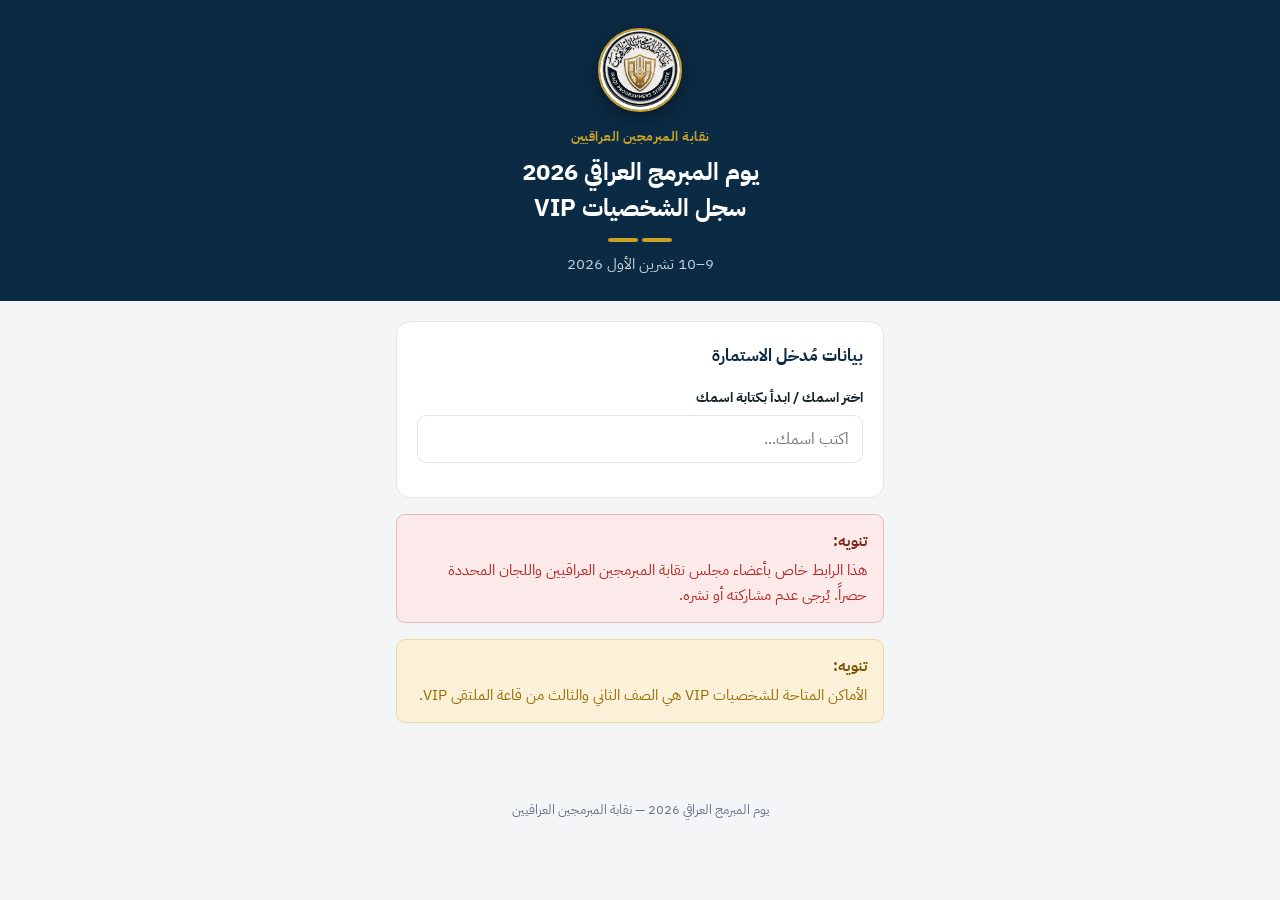
<file: index.html>
<!DOCTYPE html>
<html lang="ar" dir="rtl">
<head>
<meta charset="UTF-8">
<meta name="viewport" content="width=device-width, initial-scale=1.0">
<meta name="robots" content="noindex, nofollow">
<title>يوم المبرمج العراقي 2026 – تسجيل الشخصيات VIP</title>
<link rel="preconnect" href="https://fonts.googleapis.com">
<link rel="preconnect" href="https://fonts.gstatic.com" crossorigin>
<link href="https://fonts.googleapis.com/css2?family=IBM+Plex+Sans+Arabic:wght@400;500;600;700&family=IBM+Plex+Mono:wght@400;600;700&display=swap" rel="stylesheet">
<link rel="stylesheet" href="assets/shared.css">
</head>
<body>

<header class="site">
  <img class="logo" src="assets/union-logo.webp" alt="شعار نقابة المبرمجين العراقيين">
  <div class="eyebrow">نقابة المبرمجين العراقيين</div>
  <h1>يوم المبرمج العراقي 2026<br>سجل الشخصيات VIP</h1>
  <div class="rule"><span></span><span></span></div>
  <p>9–10 تشرين الأول 2026</p>
</header>

<main>

  <!-- Shown instead of the whole registration flow when the syndicate closes new requests -->
  <section id="registrationClosedNotice" class="card hidden">
    <h2>التسجيل متوقف مؤقتاً</h2>
    <p class="muted">تم إيقاف استلام طلبات تسجيل الشخصيات VIP الجديدة حالياً. الشخصيات المسجلة مسبقاً غير متأثرة. للاستفسار تواصل مع النقابة.</p>
  </section>

  <!-- Step 1: entrant identification -->
  <section id="entrantSection" class="card">
    <h2>بيانات مُدخل الاستمارة</h2>

    <div id="entrantPicker">
      <div class="field">
        <label for="entrantInput">اختر اسمك / ابدأ بكتابة اسمك</label>
        <input type="text" id="entrantInput" autocomplete="off" placeholder="اكتب اسمك...">
        <div id="suggestions" class="suggestions hidden"></div>
      </div>
    </div>

    <div id="entrantChip" class="entrant-chip hidden">
      <div class="who">
        <div class="name" id="entrantName"></div>
        <div class="pos" id="entrantPosition"></div>
      </div>
      <button type="button" id="changeEntrantBtn">تغيير</button>
    </div>
  </section>

  <!-- Shows the entrant their own previously-registered VIPs, right after they identify themselves -->
  <section id="myVipsSection" class="card hidden">
    <div style="display:flex;justify-content:space-between;align-items:center;gap:10px;flex-wrap:wrap">
      <div id="myVipsSummary" style="font-weight:700"></div>
      <button type="button" id="myVipsToggleBtn" class="btn btn-outline btn-sm">عرض القائمة</button>
    </div>
    <div id="myVipsList" class="hidden" style="margin-top:12px"></div>
  </section>

  <!-- Shown after a specific entrant selects themselves, if that entrant isn't currently allowed to add more -->
  <section id="entrantBlockedNotice" class="card hidden">
    <h2>شكراً لمساهمتك 🙏</h2>
    <p class="muted">تم استكمال العدد المطلوب من الشخصيات VIP من طرفك حالياً. إذا احتجت إضافة شخصية إضافية، تواصل مع النقابة.</p>
    <button type="button" id="blockedChangeEntrantBtn" class="btn btn-outline" style="margin-top:10px">تسجيل باسم عضو آخر</button>
  </section>

  <!-- Shown instead of the normal flow when an entrant exceeds the 10-invitation cap and must pick exactly 10 -->
  <section id="selectionLimitSection" class="card hidden">
    <h2>اختر 10 شخصيات فقط لإصدار الدعوة لهم</h2>
    <p class="muted" style="margin-bottom:12px">عدد الشخصيات اللي أضفتها تجاوز الحد المسموح (10). اختر بالضبط 10 شخصيات تصدر لهم الدعوة — الباقي يبقى محفوظ بالنظام كقائمة احتياط.</p>
    <div id="selectionLimitCount" class="muted" style="margin-bottom:10px;font-weight:700"></div>
    <div id="selectionLimitList" class="stack"></div>
    <div id="selectionLimitError" class="muted hidden" style="color:var(--fail);margin-top:10px"></div>
    <button type="button" id="saveSelectionBtn" class="btn btn-primary" style="margin-top:14px" disabled>حفظ الاختيار</button>
  </section>

  <div id="postEntrantNotices">
    <div class="notice notice-restrict">
      <b>تنويه:</b>
      هذا الرابط خاص بأعضاء مجلس نقابة المبرمجين العراقيين واللجان المحددة حصراً. يُرجى عدم مشاركته أو نشره.
    </div>

    <div class="notice">
      <b>تنويه:</b>
      الأماكن المتاحة للشخصيات VIP هي الصف الثاني والثالث من قاعة الملتقى VIP.
    </div>
  </div>

  <!-- Standalone check: was this person already invited by a colleague? -->
  <section id="checkSection" class="card hidden">
    <h2>التأكد من دعوة شخصية VIP مسبقاً</h2>
    <p class="muted" style="margin-bottom:12px">تأكد هل شخصية معينة تمت دعوتها مسبقاً من قبل زميلك بالنقابة، قبل ما تضيفها.</p>
    <div class="field">
      <label for="checkNameInput">اسم الشخصية</label>
      <input type="text" id="checkNameInput" placeholder="اكتب اسم الشخصية للتأكد...">
    </div>
    <div id="checkResults"></div>
  </section>

  <!-- Step 2: VIP data -->
  <section id="vipSection" class="card hidden">
    <h2>بيانات الشخصية VIP</h2>
    <div id="waitlistNotice" class="notice hidden">
      <b>تنويه:</b>
      نظراً لمحدودية الأماكن المخصصة للشخصيات VIP، قد يتم نقل بعض الضيوف إلى قائمة الاحتياط في حال اكتمال المقاعد المتاحة.
    </div>
    <div class="stack">
      <div class="field">
        <label for="vipName">اسم الشخصية VIP</label>
        <input type="text" id="vipName" placeholder="الاسم الكامل">
        <div id="dupWarning" class="notice hidden" style="margin-top:8px"></div>
      </div>
      <div class="field">
        <label for="vipWorkplace">مكان العمل / المؤسسة</label>
        <input type="text" id="vipWorkplace" placeholder="مكان العمل أو المؤسسة">
      </div>
      <div class="field">
        <label for="vipPosition">المنصب <span class="opt">(اختياري)</span></label>
        <input type="text" id="vipPosition" placeholder="المنصب">
      </div>
      <div class="field">
        <label for="vipContact">طريقة التواصل <span class="opt">(اختياري)</span></label>
        <input type="text" id="vipContact" placeholder="رقم هاتف / واتساب / بريد إلكتروني">
      </div>
      <div class="field checkbox-field">
        <label class="checkbox-label">
          <input type="checkbox" id="vipNeedsLetter">
          هل يحتاج الضيف كتاب رسمي بتوقيع السيد النقيب؟
        </label>
      </div>
      <div id="vipError" class="muted hidden" style="color:var(--fail)"></div>
      <button type="button" id="addVipBtn" class="btn btn-primary">إضافة الشخصية</button>
    </div>
  </section>

  <!-- Success after one VIP -->
  <section id="successSection" class="card hidden">
    <div class="success-box">
      <div class="check">✓</div>
      <div style="font-weight:800">تمت إضافة الشخصية VIP بنجاح</div>
      <div class="code num" id="successCode"></div>
      <div class="qr-wrap"><img id="successQr" alt="QR Code"></div>
      <div class="row-2" style="margin-bottom:14px">
        <button type="button" id="qrShareBtn" class="btn btn-outline btn-sm hidden">📤 مشاركة</button>
        <button type="button" id="qrDownloadBtn" class="btn btn-outline btn-sm">📥 حفظ الصورة</button>
      </div>
      <div class="stack" style="margin-top:6px">
        <button type="button" id="addAnotherBtn" class="btn btn-outline">+ إضافة شخصية أخرى</button>
        <button type="button" id="finishBtn" class="btn btn-primary">إنهاء</button>
      </div>
    </div>
  </section>

  <!-- Summary before final confirm -->
  <section id="summarySection" class="card hidden">
    <h2>تم تسجيل الشخصيات التالية</h2>
    <div id="priorityNote" class="notice hidden">
      <b>تنويه:</b>
      بسبب محدودية المقاعد المخصصة للشخصيات VIP، حدد أولوية الحضور لكل شخصية — تُعتمد هذه الأولوية إذا زاد عدد المسجَّلين عن المقاعد المتاحة.
    </div>
    <div id="summaryRows" class="stack"></div>
    <div style="margin-top:14px" class="muted">
      أضيفت بواسطة: <b id="summaryEnteredBy"></b><br>
      المنصب: <b id="summaryEnteredByPosition"></b>
    </div>
    <button type="button" id="confirmFinishBtn" class="btn btn-primary" style="margin-top:16px">تأكيد وإنهاء</button>
  </section>

  <!-- Thank you -->
  <section id="thankYouSection" class="card hidden">
    <div class="success-box">
      <div class="check">✓</div>
      <div style="font-weight:800">تم إنهاء الجلسة بنجاح، شكراً لك.</div>
      <button type="button" id="restartBtn" class="btn btn-outline" style="margin-top:16px">تسجيل شخصية جديدة</button>
    </div>
  </section>

</main>

<footer class="site">يوم المبرمج العراقي 2026 — نقابة المبرمجين العراقيين</footer>

<script src="assets/config.js?v=3"></script>
<script src="assets/listbox.js"></script>
<script src="assets/members.js"></script>
<script>
(function () {
  var selectedEntrant = null;
  var sessionVips = [];

  var entrantInput = document.getElementById('entrantInput');
  var suggestions = document.getElementById('suggestions');
  var entrantPicker = document.getElementById('entrantPicker');
  var entrantChip = document.getElementById('entrantChip');
  var entrantName = document.getElementById('entrantName');
  var entrantPosition = document.getElementById('entrantPosition');
  var changeEntrantBtn = document.getElementById('changeEntrantBtn');
  var vipSection = document.getElementById('vipSection');
  var successSection = document.getElementById('successSection');
  var summarySection = document.getElementById('summarySection');
  var thankYouSection = document.getElementById('thankYouSection');
  var vipError = document.getElementById('vipError');
  var addVipBtn = document.getElementById('addVipBtn');

  var allowedEntrants = null; // null = الكل مسموح (لا قيود)
  var lastMyVipsResult = null; // آخر نتيجة فحص myVips بعد إضافة ناجحة، لمنع تجاوز حد الـ10 عبر "إضافة شخصية أخرى" بنفس الجلسة

  /** يخفي استمارة التسجيل بالكامل ويظهر تنويه "التسجيل متوقف" بدلاً منها */
  function showRegistrationClosed() {
    Array.prototype.forEach.call(document.querySelectorAll('main > *'), function (el) {
      if (el.id !== 'registrationClosedNotice') el.classList.add('hidden');
    });
    document.getElementById('registrationClosedNotice').classList.remove('hidden');
  }

  /** يخفي استمارة إضافة الشخصيات ويظهر تنويه "شكراً لمساهمتك" للعضو المحدد غير المسموح له حالياً */
  function showEntrantBlocked() {
    document.getElementById('postEntrantNotices').classList.add('hidden');
    document.getElementById('checkSection').classList.add('hidden');
    vipSection.classList.add('hidden');
    document.getElementById('entrantBlockedNotice').classList.remove('hidden');
  }

  function apiPost(payload) {
    return fetch(APPS_SCRIPT_URL, {
      method: 'POST',
      headers: { 'Content-Type': 'text/plain;charset=utf-8' },
      body: JSON.stringify(payload)
    }).then(function (r) { return r.json(); });
  }

  /** يعرض للعضو قائمة الشخصيات اللي سجلها هو بنفسه سابقاً (كل الجلسات)، مباشرة بعد ما يحدد اسمه.
   * يختفي القسم كلياً إذا ماكو شخصيات مسجلة أصلاً (عضو جديد). */
  function renderMyVipsSection(res) {
    var section = document.getElementById('myVipsSection');
    if (!res || !res.ok || !res.vips || res.vips.length === 0) {
      section.classList.add('hidden');
      return;
    }
    var waitlisted = res.vips.length - res.selected_count;
    document.getElementById('myVipsSummary').textContent =
      'الشخصيات اللي سجلتها: ' + res.vips.length +
      (waitlisted > 0 ? ' (' + res.selected_count + ' مُختارة للدعوة، ' + waitlisted + ' بقائمة الاحتياط)' : '');
    document.getElementById('myVipsList').innerHTML = res.vips.map(function (v) {
      var badge = v.selected
        ? '<span class="badge confirmed">✓ مُختار</span>'
        : '<span class="badge absent">قائمة احتياط</span>';
      return '<div style="display:flex;justify-content:space-between;align-items:center;gap:10px;padding:8px 0;border-bottom:1px solid #E3E6EA">' +
        '<div><b>' + v.full_name + '</b><br><span class="muted" style="font-size:.85rem">' + (v.workplace || '') + '</span></div>' +
        badge +
        '</div>';
    }).join('');
    document.getElementById('myVipsList').classList.add('hidden');
    document.getElementById('myVipsToggleBtn').textContent = 'عرض القائمة';
    section.classList.remove('hidden');
  }

  document.getElementById('myVipsToggleBtn').addEventListener('click', function () {
    var list = document.getElementById('myVipsList');
    var btn = document.getElementById('myVipsToggleBtn');
    var showing = !list.classList.contains('hidden');
    list.classList.toggle('hidden');
    btn.textContent = showing ? 'عرض القائمة' : 'إخفاء القائمة';
  });

  /** يظهر استمارة إضافة الشخصيات العادية بعد التأكد من عدم الحظر وعدم تجاوز الحد */
  function showAddForm() {
    document.getElementById('postEntrantNotices').classList.add('hidden');
    document.getElementById('checkSection').classList.remove('hidden');
    vipSection.classList.remove('hidden');
  }

  /** يعرض شاشة اختيار 10 شخصيات بالضبط لعضو تجاوز الحد، ويخفي باقي استمارة التسجيل لحد ما يحل الموضوع.
   * isBlocked: العضو ممنوع من إضافة شخصيات جديدة - تصفية المُسجل فعلاً إلى 10 إنهاء مسموح حتى لو كان ممنوعاً،
   * لكن بعد الحفظ يرجع لشاشة "ممنوع" بدل استمارة الإضافة. */
  function showSelectionLimit(vips, required, isBlocked) {
    document.getElementById('postEntrantNotices').classList.add('hidden');
    document.getElementById('checkSection').classList.add('hidden');
    document.getElementById('entrantBlockedNotice').classList.add('hidden');
    vipSection.classList.add('hidden');

    var listEl = document.getElementById('selectionLimitList');
    var countEl = document.getElementById('selectionLimitCount');
    var errEl = document.getElementById('selectionLimitError');
    var saveBtn = document.getElementById('saveSelectionBtn');
    errEl.classList.add('hidden');

    function updateCount() {
      var checked = listEl.querySelectorAll('input:checked').length;
      countEl.textContent = 'محدد: ' + checked + ' من ' + required + ' مطلوبة';
      saveBtn.disabled = (checked !== required);
    }

    listEl.innerHTML = vips.map(function (v) {
      return '<label class="checkbox-label" style="display:flex;align-items:flex-start;gap:8px;margin-bottom:8px">' +
        '<input type="checkbox" class="selection-cb" data-code="' + v.vip_code + '"' + (v.selected ? ' checked' : '') + '>' +
        '<span><b>' + v.full_name + '</b><br><span class="muted" style="font-size:.85rem">' + (v.workplace || '') + '</span></span>' +
        '</label>';
    }).join('');

    listEl.querySelectorAll('.selection-cb').forEach(function (cb) {
      cb.addEventListener('change', function () {
        var checked = listEl.querySelectorAll('input:checked');
        if (checked.length > required) { cb.checked = false; }
        updateCount();
      });
    });
    updateCount();

    saveBtn.onclick = function () {
      var codes = Array.prototype.map.call(listEl.querySelectorAll('input:checked'), function (cb) { return cb.getAttribute('data-code'); });
      saveBtn.disabled = true;
      apiPost({ action: 'setSelectedForInvitation', entered_by_name: selectedEntrant.name, selected_codes: codes })
        .then(function (res) {
          if (res.ok) {
            lastMyVipsResult = null; // استُهلكت الحالة القديمة؛ تحل عند أول إضافة لاحقة
            document.getElementById('selectionLimitSection').classList.add('hidden');
            if (isBlocked) { showEntrantBlocked(); } else { showAddForm(); }
            apiPost({ action: 'myVips', entered_by_name: selectedEntrant.name })
              .then(renderMyVipsSection).catch(function () {});
          } else {
            saveBtn.disabled = false;
            errEl.textContent = 'تعذر الحفظ، حاول مرة أخرى.';
            errEl.classList.remove('hidden');
          }
        }).catch(function () {
          saveBtn.disabled = false;
          errEl.textContent = 'تعذر الاتصال بالخادم، حاول مرة أخرى.';
          errEl.classList.remove('hidden');
        });
    };

    document.getElementById('selectionLimitSection').classList.remove('hidden');
  }

  if (APPS_SCRIPT_URL && APPS_SCRIPT_URL.indexOf('PASTE_') !== 0) {
    fetch(APPS_SCRIPT_URL + (APPS_SCRIPT_URL.indexOf('?') === -1 ? '?' : '&') + 'action=registrationStatus')
      .then(function (r) { return r.json(); })
      .then(function (res) {
        if (!res || !res.ok) return;
        if (res.open === false) { showRegistrationClosed(); return; }
        allowedEntrants = res.allowed_entrants || null;
      })
      .catch(function () { /* فشل الفحص لا يمنع التسجيل - الخادم نفسه يرفض الإضافة إذا كان مغلقاً أو ممنوعاً فعلاً */ });
  }

  function renderSuggestions(matches) {
    if (matches.length === 0) {
      suggestions.innerHTML = '<div class="empty">لا توجد نتائج مطابقة</div>';
    } else {
      suggestions.innerHTML = matches.map(function (m) {
        return '<div class="item" data-name="' + m.name.replace(/"/g, '&quot;') + '">' +
          m.name + '<span class="pos">' + m.position + '</span></div>';
      }).join('');
    }
    suggestions.classList.remove('hidden');
  }

  entrantInput.addEventListener('input', function () {
    var q = entrantInput.value;
    if (q.trim().length < 2) { suggestions.classList.add('hidden'); return; }
    renderSuggestions(findMemberMatches(q, 8));
  });

  suggestions.addEventListener('click', function (e) {
    var item = e.target.closest('.item[data-name]');
    if (!item) return;
    var name = item.getAttribute('data-name');
    var member = MEMBERS.filter(function (m) { return m.name === name; })[0];
    if (!member) return;
    selectEntrant(member);
  });

  function selectEntrant(member) {
    selectedEntrant = member;
    entrantName.textContent = member.name;
    entrantPosition.textContent = member.position;
    entrantPicker.classList.add('hidden');
    entrantChip.classList.remove('hidden');
    suggestions.classList.add('hidden');
    document.getElementById('entrantBlockedNotice').classList.add('hidden');
    document.getElementById('selectionLimitSection').classList.add('hidden');
    document.getElementById('myVipsSection').classList.add('hidden');

    var isBlocked = !!(allowedEntrants && allowedEntrants.indexOf(member.name) === -1);

    // نعرض النتيجة الفورية المعروفة محلياً (نموذج الإضافة أو تنويه الحظر) بدون انتظار الشبكة،
    // لكن فحص تجاوز الحد القادم من الخادم يستبدلها بشاشة "اختر 10" إذا احتاج - التصفية إلى 10
    // إنهاء لشخصيات مُسجلة فعلاً، وليست "إضافة جديدة"، فمسموحة حتى لو كان العضو ممنوعاً من الإضافة.
    if (isBlocked) { showEntrantBlocked(); } else { showAddForm(); }

    if (APPS_SCRIPT_URL && APPS_SCRIPT_URL.indexOf('PASTE_') !== 0) {
      apiPost({ action: 'myVips', entered_by_name: member.name }).then(function (res) {
        if (selectedEntrant !== member) return;
        if (res && res.ok && res.selected_count > res.max_selected) {
          showSelectionLimit(res.vips, Math.min(res.max_selected, res.vips.length), isBlocked);
          return;
        }
        // عرض قائمة الشخصيات اللي سجلها هذا العضو مسبقاً - بس إذا ما كان فوق الحد (الشاشة أعلاه تعرضها تفاعلياً)
        renderMyVipsSection(res);
      }).catch(function () { /* فشل الفحص لا يمنع التسجيل - مجرد أداة مساعدة */ });
    }
  }

  function resetToEntrantPicker() {
    selectedEntrant = null;
    entrantInput.value = '';
    entrantPicker.classList.remove('hidden');
    entrantChip.classList.add('hidden');
    document.getElementById('postEntrantNotices').classList.remove('hidden');
    document.getElementById('checkSection').classList.add('hidden');
    document.getElementById('checkNameInput').value = '';
    document.getElementById('checkResults').innerHTML = '';
    document.getElementById('entrantBlockedNotice').classList.add('hidden');
    document.getElementById('selectionLimitSection').classList.add('hidden');
    document.getElementById('myVipsSection').classList.add('hidden');
    vipSection.classList.add('hidden');
    successSection.classList.add('hidden');
  }

  changeEntrantBtn.addEventListener('click', resetToEntrantPicker);
  document.getElementById('blockedChangeEntrantBtn').addEventListener('click', resetToEntrantPicker);

  function verifyUrlFor(code) {
    var base = location.href.replace(/index\.html.*$/, '').replace(/\?.*$/, '');
    return base + 'verify.html?id=' + encodeURIComponent(code);
  }

  function qrUrlFor(targetUrl) {
    return 'https://api.qrserver.com/v1/create-qr-code/?size=260x260&data=' + encodeURIComponent(targetUrl);
  }

  function loadImageEl(src, crossOrigin) {
    return new Promise(function (resolve, reject) {
      var img = new Image();
      if (crossOrigin) img.crossOrigin = crossOrigin;
      img.onload = function () { resolve(img); };
      img.onerror = reject;
      img.src = src;
    });
  }

  function roundRectPath(ctx, x, y, w, h, r) {
    ctx.beginPath();
    ctx.moveTo(x + r, y);
    ctx.arcTo(x + w, y, x + w, y + h, r);
    ctx.arcTo(x + w, y + h, x, y + h, r);
    ctx.arcTo(x, y + h, x, y, r);
    ctx.arcTo(x, y, x + w, y, r);
    ctx.closePath();
  }

  function wrapCenteredText(ctx, text, cx, y, maxWidth, lineHeight) {
    var words = String(text).split(' ');
    var line = '', lines = [];
    words.forEach(function (w) {
      var test = line ? line + ' ' + w : w;
      if (ctx.measureText(test).width > maxWidth && line) { lines.push(line); line = w; }
      else { line = test; }
    });
    if (line) lines.push(line);
    lines.forEach(function (l, i) { ctx.fillText(l, cx, y + i * lineHeight); });
    return y + (lines.length - 1) * lineHeight;
  }

  /** يركّب بطاقة VIP رسمية (شعار + عنوان الفعالية + اسم الشخصية + QR + الرمز) على Canvas */
  function buildVipBadge(data) {
    return document.fonts.ready.then(function () {
      return Promise.all([loadImageEl('assets/union-logo.webp'), loadImageEl(data.qrUrl, 'anonymous')]);
    }).then(function (imgs) {
      var logoImg = imgs[0], qrImg = imgs[1];
      var W = 480, H = 720;
      var canvas = document.createElement('canvas');
      canvas.width = W; canvas.height = H;
      var ctx = canvas.getContext('2d');

      ctx.fillStyle = '#F4F5F7';
      ctx.fillRect(0, 0, W, H);
      roundRectPath(ctx, 8, 8, W - 16, H - 16, 20);
      ctx.fillStyle = '#FFFFFF';
      ctx.fill();
      ctx.save();
      roundRectPath(ctx, 8, 8, W - 16, H - 16, 20);
      ctx.clip();

      var headerH = 170;
      ctx.fillStyle = '#0B2A43';
      ctx.fillRect(8, 8, W - 16, headerH);

      var cx = W / 2, cy = 8 + 66, r = 42;
      ctx.save();
      ctx.beginPath();
      ctx.arc(cx, cy, r, 0, Math.PI * 2);
      ctx.closePath();
      ctx.fillStyle = '#fff';
      ctx.fill();
      ctx.clip();
      ctx.drawImage(logoImg, cx - r, cy - r, r * 2, r * 2);
      ctx.restore();
      ctx.beginPath();
      ctx.arc(cx, cy, r, 0, Math.PI * 2);
      ctx.lineWidth = 3;
      ctx.strokeStyle = '#C9A227';
      ctx.stroke();

      ctx.direction = 'rtl';
      ctx.textAlign = 'center';
      ctx.fillStyle = '#C9A227';
      ctx.font = "700 14px 'IBM Plex Sans Arabic', sans-serif";
      ctx.fillText('نقابة المبرمجين العراقيين', cx, cy + r + 24);

      ctx.fillStyle = '#0B2A43';
      ctx.font = "800 22px 'IBM Plex Sans Arabic', sans-serif";
      ctx.fillText('يوم المبرمج العراقي 2026', cx, headerH + 8 + 38);
      ctx.fillStyle = '#64748B';
      ctx.font = "600 13px 'IBM Plex Sans Arabic', sans-serif";
      ctx.fillText('9–10 تشرين الأول 2026', cx, headerH + 8 + 60);

      var pillW = 140, pillH = 30, pillY = headerH + 8 + 78;
      roundRectPath(ctx, cx - pillW / 2, pillY, pillW, pillH, 15);
      ctx.fillStyle = '#F7EFD6';
      ctx.fill();
      ctx.fillStyle = '#0B2A43';
      ctx.font = "800 14px 'IBM Plex Sans Arabic', sans-serif";
      ctx.fillText('بطاقة شخصية VIP', cx, pillY + 20);

      ctx.fillStyle = '#16232E';
      ctx.font = "800 23px 'IBM Plex Sans Arabic', sans-serif";
      var y = wrapCenteredText(ctx, data.name, cx, pillY + pillH + 38, W - 70, 29);

      ctx.fillStyle = '#64748B';
      ctx.font = "600 14px 'IBM Plex Sans Arabic', sans-serif";
      var meta = data.workplace + (data.position ? ' — ' + data.position : '');
      y = wrapCenteredText(ctx, meta, cx, y + 26, W - 70, 20);

      var qrSize = 210, qrY = y + 30;
      roundRectPath(ctx, cx - qrSize / 2 - 10, qrY - 10, qrSize + 20, qrSize + 20, 14);
      ctx.fillStyle = '#fff';
      ctx.fill();
      ctx.strokeStyle = '#E3E6EA';
      ctx.lineWidth = 1;
      ctx.stroke();
      ctx.drawImage(qrImg, cx - qrSize / 2, qrY, qrSize, qrSize);

      ctx.fillStyle = '#0B2A43';
      ctx.font = "800 18px 'IBM Plex Mono', monospace";
      ctx.direction = 'ltr';
      ctx.fillText(data.code, cx, qrY + qrSize + 34);
      ctx.direction = 'rtl';

      ctx.fillStyle = '#9AA7B2';
      ctx.font = "600 11px 'IBM Plex Sans Arabic', sans-serif";
      ctx.fillText('الأماكن المخصصة: الصف الثاني والثالث — قاعة الملتقى VIP', cx, H - 22);

      ctx.restore();
      return canvas;
    });
  }

  function setupQrActions(qrUrl, code, verifyUrl, getBestSrc) {
    var downloadBtn = document.getElementById('qrDownloadBtn');
    var shareBtn = document.getElementById('qrShareBtn');
    var fileName = code + '.png';

    downloadBtn.onclick = function () {
      var src = getBestSrc();
      fetch(src).then(function (r) { return r.blob(); }).then(function (blob) {
        var url = URL.createObjectURL(blob);
        var a = document.createElement('a');
        a.href = url;
        a.download = fileName;
        document.body.appendChild(a);
        a.click();
        document.body.removeChild(a);
        setTimeout(function () { URL.revokeObjectURL(url); }, 3000);
      }).catch(function () {
        window.open(qrUrl, '_blank');
      });
    };

    if (navigator.share) {
      shareBtn.classList.remove('hidden');
      shareBtn.onclick = function () {
        var src = getBestSrc();
        fetch(src).then(function (r) { return r.blob(); }).then(function (blob) {
          var file = new File([blob], fileName, { type: blob.type || 'image/png' });
          if (navigator.canShare && navigator.canShare({ files: [file] })) {
            return navigator.share({
              files: [file],
              title: 'بطاقة VIP - ' + code,
              text: 'بطاقة الشخصية VIP رقم ' + code
            });
          }
          return navigator.share({ title: 'بطاقة VIP - ' + code, text: code, url: verifyUrl });
        }).catch(function () { /* المستخدم ألغى المشاركة */ });
      };
    } else {
      shareBtn.classList.add('hidden');
    }
  }

  function resetVipForm() {
    document.getElementById('vipName').value = '';
    document.getElementById('vipWorkplace').value = '';
    document.getElementById('vipPosition').value = '';
    document.getElementById('vipContact').value = '';
    document.getElementById('vipNeedsLetter').checked = false;
    vipError.classList.add('hidden');
    document.getElementById('dupWarning').classList.add('hidden');
  }

  /** تحقق تقريبي (وليس حرفياً) من وجود شخصية بنفس الاسم أو اسم مقارب مسجلة مسبقاً */
  function checkVipMatches(name) {
    return fetch(APPS_SCRIPT_URL, {
      method: 'POST',
      headers: { 'Content-Type': 'text/plain;charset=utf-8' },
      body: JSON.stringify({ action: 'checkVip', name: name })
    }).then(function (r) { return r.json(); }).then(function (res) {
      // مهم: نفرّق بين "تم التحقق فعلياً ولا توجد نتيجة" وبين فشل التحقق نفسه
      // (خطأ من الخادم، نسخة قديمة غير محدّثة من Apps Script...) - لا يصح اعتبار
      // فشل التحقق على أنه تأكيد بعدم وجود تكرار.
      if (!res || res.ok !== true) {
        throw new Error('checkVip failed: ' + (res && res.error));
      }
      return res.matches || [];
    });
  }

  function matchesListHtml(matches) {
    return matches.map(function (m) {
      return '<div style="margin-top:6px">' + m.full_name + ' — ' + m.workplace +
        '<br><span class="muted">تمت دعوتها من قبل: ' + m.entered_by_name + '</span></div>';
    }).join('');
  }

  var dupCheckTimer = null;
  document.getElementById('vipName').addEventListener('input', function () {
    clearTimeout(dupCheckTimer);
    var name = this.value.trim();
    var warnBox = document.getElementById('dupWarning');
    if (name.length < 3 || !APPS_SCRIPT_URL || APPS_SCRIPT_URL.indexOf('PASTE_') === 0) {
      warnBox.classList.add('hidden');
      return;
    }
    dupCheckTimer = setTimeout(function () {
      checkVipMatches(name).then(function (matches) {
        if (matches.length === 0) {
          warnBox.classList.add('hidden');
          return;
        }
        warnBox.innerHTML = '<b>⚠️ تنويه:</b> توجد شخصية مسجلة مسبقاً بنفس الاسم أو باسم مقارب:' + matchesListHtml(matches);
        warnBox.classList.remove('hidden');
      }).catch(function (err) { console.error('checkVip (inline) failed:', err); /* فحص مساعد غير حرج؛ لا داعي لإظهار خطأ إذا فشل */ });
    }, 500);
  });

  /** أداة تحقق مستقلة: يكتب العضو أي اسم للتأكد إذا دعاه زميل مسبقاً، بدون الحاجة لتعبئة استمارة الإضافة */
  var standaloneCheckTimer = null;
  document.getElementById('checkNameInput').addEventListener('input', function () {
    clearTimeout(standaloneCheckTimer);
    var name = this.value.trim();
    var resultsBox = document.getElementById('checkResults');
    if (name.length < 3) {
      resultsBox.innerHTML = '';
      return;
    }
    if (!APPS_SCRIPT_URL || APPS_SCRIPT_URL.indexOf('PASTE_') === 0) {
      resultsBox.innerHTML = '<div class="notice notice-restrict">لم يتم ربط النظام بقاعدة البيانات بعد.</div>';
      return;
    }
    resultsBox.innerHTML = '<p class="muted">جارٍ البحث...</p>';
    standaloneCheckTimer = setTimeout(function () {
      checkVipMatches(name).then(function (matches) {
        if (name !== document.getElementById('checkNameInput').value.trim()) return; // تجاهل نتيجة بحث قديم
        if (matches.length === 0) {
          resultsBox.innerHTML = '<div class="notice" style="background:var(--pass-soft);border-color:#B9E0CB;color:var(--pass)">' +
            '<b>✓ لا توجد نتيجة مطابقة.</b> هذه الشخصية غير مسجلة حالياً، تكدر تضيفها.</div>';
          return;
        }
        resultsBox.innerHTML = '<div class="notice"><b>⚠️ توجد شخصية/شخصيات مسجلة مسبقاً بنفس الاسم أو باسم مقارب:</b>' +
          matchesListHtml(matches) + '</div>';
      }).catch(function (err) {
        console.error('checkVip (standalone) failed:', err);
        resultsBox.innerHTML = '<div class="notice notice-restrict">تعذر الاتصال بالخادم، حاول مرة أخرى.</div>';
      });
    }, 500);
  });

  function showOnly(sectionEl) {
    [vipSection, successSection, summarySection, thankYouSection].forEach(function (s) {
      s.classList.add('hidden');
    });
    if (sectionEl) sectionEl.classList.remove('hidden');
  }

  addVipBtn.addEventListener('click', function () {
    if (!selectedEntrant) return;
    var fullName = document.getElementById('vipName').value.trim();
    var workplace = document.getElementById('vipWorkplace').value.trim();
    var position = document.getElementById('vipPosition').value.trim();
    var contact = document.getElementById('vipContact').value.trim();
    var needsLetter = document.getElementById('vipNeedsLetter').checked;

    if (!fullName || !workplace) {
      vipError.textContent = 'الرجاء إدخال اسم الشخصية ومكان العمل (حقلان إجباريان).';
      vipError.classList.remove('hidden');
      return;
    }
    if (!APPS_SCRIPT_URL || APPS_SCRIPT_URL.indexOf('PASTE_') === 0) {
      vipError.textContent = 'لم يتم ربط النظام بقاعدة البيانات بعد (راجع إعداد Apps Script).';
      vipError.classList.remove('hidden');
      return;
    }

    vipError.classList.add('hidden');
    addVipBtn.disabled = true;
    addVipBtn.textContent = 'جارٍ الإضافة...';

    fetch(APPS_SCRIPT_URL, {
      method: 'POST',
      headers: { 'Content-Type': 'text/plain;charset=utf-8' },
      body: JSON.stringify({
        action: 'addVip',
        full_name: fullName,
        workplace: workplace,
        position: position,
        contact_method: contact,
        needs_letter: needsLetter,
        entered_by_name: selectedEntrant.name,
        entered_by_position: selectedEntrant.position
      })
    }).then(function (r) { return r.json(); }).then(function (res) {
      addVipBtn.disabled = false;
      addVipBtn.textContent = 'إضافة الشخصية';
      if (!res.ok) {
        if (res.error === 'registration_closed') { showRegistrationClosed(); return; }
        if (res.error === 'entrant_not_allowed') { showEntrantBlocked(); return; }
        vipError.textContent = 'تعذر حفظ البيانات، حاول مرة أخرى.';
        vipError.classList.remove('hidden');
        return;
      }
      sessionVips.push({
        full_name: fullName, workplace: workplace, position: position, vip_code: res.vip_code, priority: 'عادية'
      });
      var verifyUrl = verifyUrlFor(res.vip_code);
      var qrUrl = qrUrlFor(verifyUrl);
      var badgeDataUrl = null;
      document.getElementById('successCode').textContent = res.vip_code;
      document.getElementById('successQr').src = qrUrl; // معاينة فورية بالرمز الخام لحين تجهيز البطاقة
      buildVipBadge({
        name: fullName, workplace: workplace, position: position, code: res.vip_code, qrUrl: qrUrl
      }).then(function (canvas) {
        badgeDataUrl = canvas.toDataURL('image/png');
        document.getElementById('successQr').src = badgeDataUrl;
      }).catch(function (err) {
        console.warn('تعذر تركيب بطاقة VIP، سيتم استخدام رمز QR العادي بدلاً منها', err);
      });
      setupQrActions(qrUrl, res.vip_code, verifyUrl, function () { return badgeDataUrl || qrUrl; });
      showOnly(successSection);
      // إعادة فحص الحد بعد كل إضافة - حتى لو العضو ضاف أكثر من واحدة بنفس الجلسة بدون إعادة اختيار نفسه
      apiPost({ action: 'myVips', entered_by_name: selectedEntrant.name }).then(function (myVipsRes) {
        lastMyVipsResult = (myVipsRes && myVipsRes.ok) ? myVipsRes : null;
        renderMyVipsSection(myVipsRes);
      }).catch(function () { lastMyVipsResult = null; });
    }).catch(function () {
      addVipBtn.disabled = false;
      addVipBtn.textContent = 'إضافة الشخصية';
      vipError.textContent = 'تعذر الاتصال بالخادم، تحقق من الإنترنت وحاول مرة أخرى.';
      vipError.classList.remove('hidden');
    });
  });

  document.getElementById('addAnotherBtn').addEventListener('click', function () {
    var isBlocked = !!(allowedEntrants && selectedEntrant && allowedEntrants.indexOf(selectedEntrant.name) === -1);
    if (lastMyVipsResult && lastMyVipsResult.selected_count > lastMyVipsResult.max_selected) {
      showOnly(null);
      showSelectionLimit(lastMyVipsResult.vips, Math.min(lastMyVipsResult.max_selected, lastMyVipsResult.vips.length), isBlocked);
      return;
    }
    if (isBlocked) { showOnly(null); showEntrantBlocked(); return; }
    resetVipForm();
    document.getElementById('waitlistNotice').classList.remove('hidden');
    showOnly(vipSection);
  });

  var PRIORITY_OPTIONS = ['عالية', 'متوسطة', 'عادية'];
  var multipleVips = false;

  document.getElementById('finishBtn').addEventListener('click', function () {
    multipleVips = sessionVips.length > 1;
    document.getElementById('priorityNote').classList.toggle('hidden', !multipleVips);

    document.getElementById('summaryRows').innerHTML = sessionVips.map(function (v, i) {
      var priorityRow = multipleVips
        ? '<div class="vip-summary-priority"><label>الأولوية</label><div class="priority-host" data-index="' + i + '"></div></div>'
        : '';
      return '<div class="vip-summary-card">' +
        '<div class="vip-summary-name">' + v.full_name + '</div>' +
        '<div class="vip-summary-meta">' + v.workplace + (v.position ? ' — ' + v.position : '') + '</div>' +
        priorityRow +
        '</div>';
    }).join('');

    if (multipleVips) {
      sessionVips.forEach(function (v, i) {
        var host = document.querySelector('.priority-host[data-index="' + i + '"]');
        if (!host) return;
        host.appendChild(createListbox(PRIORITY_OPTIONS, v.priority, function (p) {
          sessionVips[i].priority = p;
        }));
      });
    }

    document.getElementById('summaryEnteredBy').textContent = selectedEntrant.name;
    document.getElementById('summaryEnteredByPosition').textContent = selectedEntrant.position;
    showOnly(summarySection);
  });

  document.getElementById('confirmFinishBtn').addEventListener('click', function () {
    var confirmBtn = document.getElementById('confirmFinishBtn');
    if (!multipleVips) { showOnly(thankYouSection); return; }

    confirmBtn.disabled = true;
    confirmBtn.textContent = 'جارٍ الحفظ...';
    fetch(APPS_SCRIPT_URL, {
      method: 'POST',
      headers: { 'Content-Type': 'text/plain;charset=utf-8' },
      body: JSON.stringify({
        action: 'setPriorities',
        items: sessionVips.map(function (v) { return { vip_code: v.vip_code, priority: v.priority }; })
      })
    }).then(function () {
      confirmBtn.disabled = false;
      confirmBtn.textContent = 'تأكيد وإنهاء';
      showOnly(thankYouSection);
    }).catch(function () {
      // البيانات الأساسية محفوظة أصلاً؛ فشل حفظ الأولوية فقط لا يمنع إنهاء الجلسة
      confirmBtn.disabled = false;
      confirmBtn.textContent = 'تأكيد وإنهاء';
      showOnly(thankYouSection);
    });
  });

  document.getElementById('restartBtn').addEventListener('click', function () {
    location.reload();
  });
})();
</script>
</body>
</html>
</file>
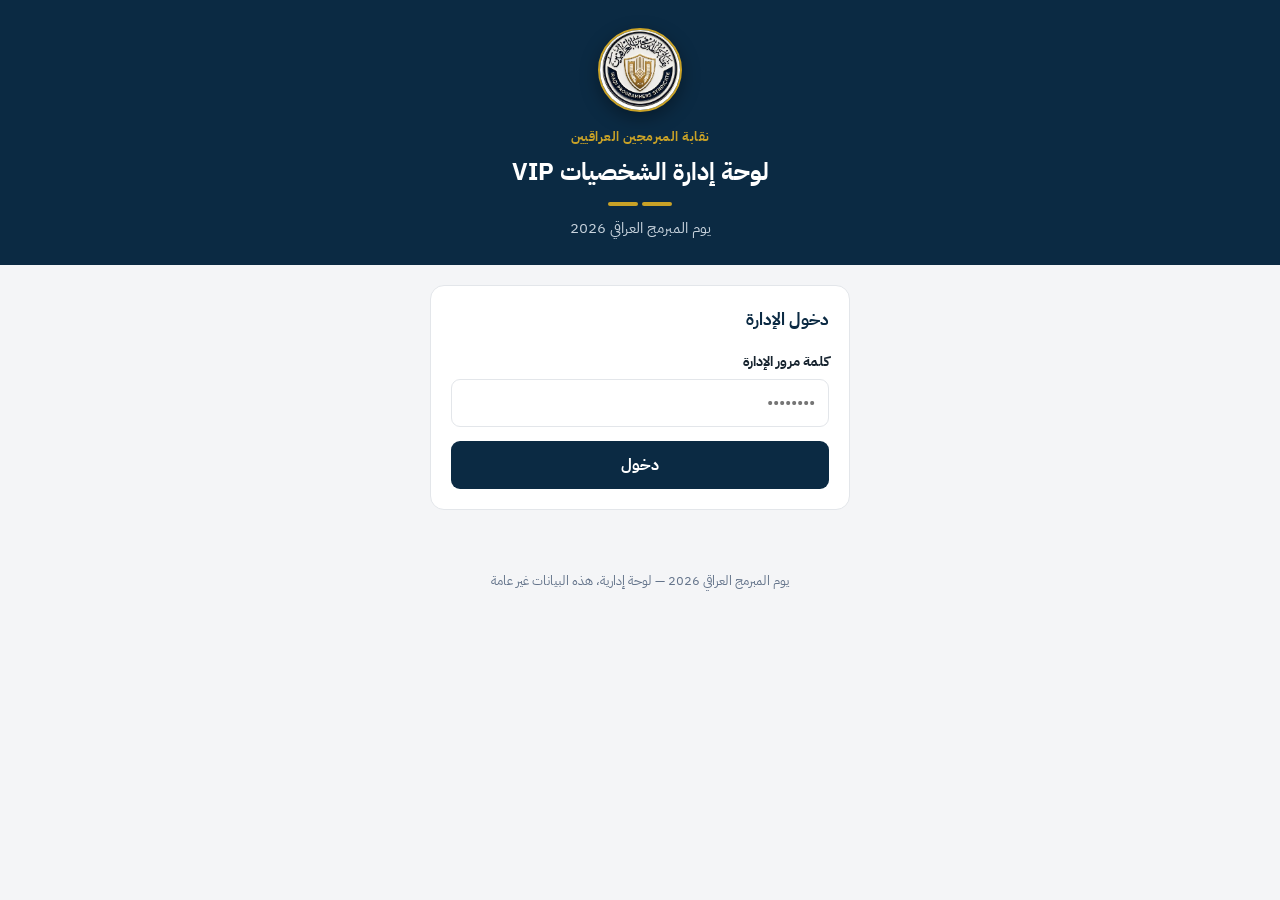
<file: admin.html>
<!DOCTYPE html>
<html lang="ar" dir="rtl">
<head>
<meta charset="UTF-8">
<meta name="viewport" content="width=device-width, initial-scale=1.0">
<meta name="robots" content="noindex, nofollow">
<title>لوحة الإدارة – يوم المبرمج العراقي 2026</title>
<link rel="preconnect" href="https://fonts.googleapis.com">
<link rel="preconnect" href="https://fonts.gstatic.com" crossorigin>
<link href="https://fonts.googleapis.com/css2?family=IBM+Plex+Sans+Arabic:wght@400;500;600;700&family=IBM+Plex+Mono:wght@400;600;700&display=swap" rel="stylesheet">
<link rel="stylesheet" href="assets/shared.css?v=3">
<style>
  main.admin{max-width:960px}
  main.admin .stats-grid{grid-template-columns:repeat(2,1fr)}
  @media(min-width:480px){main.admin .stats-grid{grid-template-columns:repeat(3,1fr)}}
  .toolbar{display:flex;gap:10px;margin-bottom:14px;flex-wrap:wrap}
  .toolbar input{flex:1;min-width:180px}
  .actions-cell{display:flex;gap:6px}
  .detail-row{display:flex;justify-content:space-between;padding:6px 0;border-bottom:1px solid var(--line);font-size:.9rem}
  .detail-row b{color:var(--navy)}

  /* ألوان التقرير المطبوع — هوية رسمية: كحلي (Navy) + نيلي (Indigo) + برتقالي */
  #printReport{
    display:none;
    --p-ink:#1E2329; --p-navy:#0B2A43;
    --p-indigo:#3F51B5; --p-indigo-soft:#E8EAF6;
    --p-orange:#E2722A; --p-orange-soft:#FBEADE;
    --p-muted:#6B7280; --p-line:#E4E7EB;
  }
  #printReport .p-head{display:flex;align-items:center;gap:12px;border-bottom:2px solid var(--p-navy);padding-bottom:10px;margin-bottom:14px}
  #printReport .p-head img{width:52px;height:52px;border-radius:50%}
  #printReport .p-head h1{font-size:1.15rem;color:var(--p-navy)}
  #printReport .p-head p{font-size:.85rem;color:var(--p-muted)}
  #printReport .p-stats{display:flex;gap:18px;margin-bottom:16px;font-size:.9rem;color:var(--p-ink)}
  #printReport .p-stats b{color:var(--p-indigo)}
  #printReport table{width:100%;min-width:0;table-layout:fixed;border-collapse:collapse;font-size:.8rem;color:var(--p-ink)}
  #printReport th,#printReport td{border:1px solid var(--p-line);padding:6px 8px;text-align:right;white-space:normal;overflow-wrap:break-word}
  #printReport th{background:var(--p-indigo-soft);color:var(--p-navy);font-weight:800}
  #printReport .p-footer{margin-top:16px;font-size:.75rem;color:var(--p-muted)}
  #printReport .p-subhead{font-size:1rem;color:var(--p-navy);margin:22px 0 8px}
  #printReport .p-group{margin-bottom:12px;page-break-inside:avoid}
  #printReport .p-group-head{
    background:var(--p-orange-soft);color:var(--p-navy);padding:7px 10px;font-size:.85rem;font-weight:800;
    border:1px solid var(--p-orange);border-bottom:none;border-radius:6px 6px 0 0;
  }
  #printReport .p-group-head span{font-weight:700;color:var(--p-orange)}
  #printReport .p-group table{margin-top:0}
  #printReport .p-letter-flag{font-size:.72rem;font-weight:800;color:var(--p-orange);white-space:nowrap}
  #printReport .p-group table .p-day-col,#printReport .p-group table th:nth-child(5),#printReport .p-group table th:nth-child(6){width:9%;text-align:center}

  @media print{
    body.printing > *:not(#printReport){display:none !important}
    body.printing #printReport{display:block}
    @page{size:A4;margin:14mm}
  }
</style>
</head>
<body>

<header class="site">
  <img class="logo" src="assets/union-logo.webp" alt="شعار نقابة المبرمجين العراقيين">
  <div class="eyebrow">نقابة المبرمجين العراقيين</div>
  <h1>لوحة إدارة الشخصيات VIP</h1>
  <div class="rule"><span></span><span></span></div>
  <p>يوم المبرمج العراقي 2026</p>
</header>

<main class="admin" id="mainArea">

  <section id="gate" class="card" style="max-width:420px;margin:0 auto">
    <h2>دخول الإدارة</h2>
    <div class="field">
      <label for="pwInput">كلمة مرور الإدارة</label>
      <input type="password" id="pwInput" placeholder="••••••••">
    </div>
    <div id="gateError" class="muted hidden" style="color:var(--fail);margin-bottom:10px"></div>
    <button type="button" id="gateBtn" class="btn btn-primary">دخول</button>
  </section>

  <section id="dashboard" class="hidden">
    <div class="stats-grid">
      <div class="stat-tile"><div class="n num" id="statTotal">0</div><div class="l">إجمالي الشخصيات VIP</div></div>
      <div class="stat-tile"><div class="n num" id="statSelected">0</div><div class="l">عدد الدعوات الفعلية (بعد الترشيح)</div></div>
      <div class="stat-tile"><div class="n num" id="statConfirmed">0</div><div class="l">تم التأكيد</div></div>
      <div class="stat-tile"><div class="n num" id="statAttended">0</div><div class="l">حضر</div></div>
      <div class="stat-tile"><div class="n num" id="statAbsent">0</div><div class="l">لم يحضر</div></div>
      <div class="stat-tile"><div class="n num" id="statDay1">0</div><div class="l">حضور يوم 9-10</div></div>
      <div class="stat-tile"><div class="n num" id="statDay2">0</div><div class="l">حضور يوم 10-10</div></div>
    </div>

    <div class="card" style="margin-bottom:16px">
      <h2>عدد الشخصيات المضافة حسب كل عضو</h2>
      <div class="table-wrap">
        <table>
          <thead><tr><th>اسم العضو</th><th>المنصب</th><th>عدد الشخصيات المضافة</th><th>العدد الفعلي بعد الترشيح</th></tr></thead>
          <tbody id="entrantBreakdownRows"></tbody>
        </table>
      </div>
    </div>

    <div class="toolbar">
      <input type="text" id="searchInput" placeholder="ابحث بالاسم، مكان العمل، المنصب، رقم VIP، أو اسم المُدخل">
      <button type="button" id="exportBtn" class="btn btn-outline btn-sm">⬇ تصدير Excel</button>
      <button type="button" id="printBtn" class="btn btn-outline btn-sm">🖨 تقرير PDF</button>
      <button type="button" id="exportSelectedBtn" class="btn btn-primary btn-sm">⬇ تصدير Excel (القائمة بعد الترشيح لـ10)</button>
      <button type="button" id="printSelectedBtn" class="btn btn-primary btn-sm">🖨 تقرير PDF (القائمة بعد الترشيح لـ10)</button>
      <button type="button" id="refreshBtn" class="btn btn-outline btn-sm">تحديث</button>
      <button type="button" id="regToggleBtn" class="btn btn-danger-outline btn-sm">إيقاف استلام الطلبات</button>
      <button type="button" id="manageEntrantsBtn" class="btn btn-outline btn-sm">إدارة صلاحية الإضافة</button>
      <button type="button" id="manageLimitsBtn" class="btn btn-outline btn-sm">الحد الأقصى لكل عضو</button>
    </div>

    <div class="table-wrap">
      <table>
        <thead>
          <tr>
            <th>رقم VIP</th><th>اسم الشخصية</th><th>مكان العمل</th><th>المنصب</th>
            <th>أضيفت بواسطة</th><th>الأولوية</th><th>📄 كتاب</th><th>مُختار للدعوة</th><th>الحالة</th>
            <th>حضور 9-10</th><th>حضور 10-10</th><th>إجراءات</th>
          </tr>
        </thead>
        <tbody id="rows"></tbody>
      </table>
    </div>
  </section>

</main>

<footer class="site">يوم المبرمج العراقي 2026 — لوحة إدارية، هذه البيانات غير عامة</footer>

<div id="modalHost"></div>

<div id="printReport"></div>

<script src="assets/config.js?v=3"></script>
<script src="assets/listbox.js"></script>
<script src="assets/members.js"></script>
<script>
(function () {
  var STATUSES = ['مدعو', 'تم التأكيد', 'حضر', 'لم يحضر'];
  var STATUS_CLASS = { 'مدعو': 'invited', 'تم التأكيد': 'confirmed', 'حضر': 'attended', 'لم يحضر': 'absent' };
  var allRows = [];
  var adminPassword = '';
  var registrationOpen = true;
  var allowedEntrants = null; // null = كل الأعضاء الـ23 مسموح لهم
  var entrantLimits = {}; // اسم -> حد أقصى مخصص لعدد المُختارين للدعوة؛ غير موجود = الحد الافتراضي (10)

  var gate = document.getElementById('gate');
  var dashboard = document.getElementById('dashboard');
  var gateError = document.getElementById('gateError');
  var modalHost = document.getElementById('modalHost');

  function normalize(s) {
    return String(s || '')
      .replace(/[ً-ْٰـ]/g, '').replace(/[إأآا]/g, 'ا').replace(/ى/g, 'ي').replace(/ة/g, 'ه')
      .replace(/\s+/g, ' ').trim().toLowerCase();
  }

  function apiPost(payload) {
    return fetch(APPS_SCRIPT_URL, {
      method: 'POST',
      headers: { 'Content-Type': 'text/plain;charset=utf-8' },
      body: JSON.stringify(payload)
    }).then(function (r) { return r.json(); });
  }

  function loadList(onDone) {
    apiPost({ action: 'adminList', password: adminPassword }).then(function (res) {
      if (res.error === 'unauthorized') {
        sessionStorage.removeItem('vip_admin_pw');
        gateError.textContent = 'كلمة المرور غير صحيحة.';
        gateError.classList.remove('hidden');
        dashboard.classList.add('hidden');
        gate.classList.remove('hidden');
        return;
      }
      allRows = res.rows || [];
      entrantLimits = res.entrant_limits || {};
      gate.classList.add('hidden');
      dashboard.classList.remove('hidden');
      renderStats();
      renderTable(document.getElementById('searchInput').value);
      apiPost({ action: 'registrationStatus' }).then(function (statusRes) {
        if (statusRes && statusRes.ok) {
          registrationOpen = statusRes.open;
          allowedEntrants = statusRes.allowed_entrants || null;
          refreshRegistrationToggle();
        }
      });
      if (onDone) onDone();
    }).catch(function () {
      gateError.textContent = 'تعذر الاتصال بالخادم.';
      gateError.classList.remove('hidden');
    });
  }

  function renderStats() {
    document.getElementById('statTotal').textContent = allRows.length;
    document.getElementById('statSelected').textContent = allRows.filter(isSelectedForInvitation).length;
    document.getElementById('statConfirmed').textContent = allRows.filter(function (r) { return r.status === 'تم التأكيد'; }).length;
    document.getElementById('statAttended').textContent = allRows.filter(function (r) { return r.status === 'حضر'; }).length;
    document.getElementById('statAbsent').textContent = allRows.filter(function (r) { return r.status === 'لم يحضر'; }).length;
    document.getElementById('statDay1').textContent = allRows.filter(function (r) { return r.attended_day1 === 'نعم'; }).length;
    document.getElementById('statDay2').textContent = allRows.filter(function (r) { return r.attended_day2 === 'نعم'; }).length;
    renderEntrantBreakdown();
  }

  /** يحسب عدد الشخصيات VIP اللي أضافها كل عضو، من إجمالي البيانات (بدون تأثير البحث) */
  /** يجمّع أي قائمة صفوف حسب اسم العضو المُدخل، مرتبة تنازلياً حسب عدد الشخصيات */
  function groupByEntrant(rowsList) {
    var map = {};
    rowsList.forEach(function (r) {
      var key = r.entered_by_name;
      if (!map[key]) map[key] = { name: r.entered_by_name, position: r.entered_by_position, items: [] };
      map[key].items.push(r);
    });
    return Object.keys(map).map(function (k) { return map[k]; }).sort(function (a, b) { return b.items.length - a.items.length; });
  }

  function computeEntrantBreakdown(rowsList) {
    return groupByEntrant(rowsList || allRows).map(function (g) {
      return {
        name: g.name,
        position: g.position,
        count: g.items.length,
        selectedCount: g.items.filter(isSelectedForInvitation).length
      };
    });
  }

  function renderEntrantBreakdown() {
    var breakdown = computeEntrantBreakdown();
    document.getElementById('entrantBreakdownRows').innerHTML = breakdown.map(function (b) {
      return '<tr><td>' + b.name + '</td><td>' + b.position + '</td><td class="num">' + b.count + '</td><td class="num">' + b.selectedCount + '</td></tr>';
    }).join('');
  }

  function matches(row, q) {
    if (!q) return true;
    q = normalize(q);
    return [row.full_name, row.workplace, row.position, row.vip_code, row.entered_by_name]
      .some(function (v) { return normalize(v).indexOf(q) !== -1; });
  }

  function formatDateForExport(iso) {
    if (!iso) return '';
    return String(iso).replace('T', ' ').replace(/\.\d+Z?$/, '').slice(0, 16);
  }

  function csvField(v) {
    var s = v == null ? '' : String(v);
    if (/[",\n\r]/.test(s)) s = '"' + s.replace(/"/g, '""') + '"';
    return s;
  }

  /** onlySelected: يصدّر فقط الشخصيات المُختارة للدعوة (القائمة بعد ترشيح كل عضو لـ10) -
   * البيانات القديمة بالنظام ما تتأثر، هذا مجرد تصدير مُفلتر لنفس البيانات. */
  function exportCsv(onlySelected) {
    var rows = allRows.filter(function (r) { return matches(r, document.getElementById('searchInput').value); });
    if (onlySelected) rows = rows.filter(isSelectedForInvitation);
    var headers = [
      'رقم VIP', 'اسم الشخصية', 'مكان العمل', 'المنصب', 'طريقة التواصل',
      'أضيفت بواسطة', 'منصب المُدخل', 'الأولوية', 'يحتاج كتاب رسمي', 'مُختار للدعوة', 'الحالة', 'تاريخ التسجيل', 'وقت الحضور',
      'حضور يوم 9-10', 'وقت حضور يوم 9-10', 'حضور يوم 10-10', 'وقت حضور يوم 10-10'
    ];
    var lines = [headers.map(csvField).join(',')];
    rows.forEach(function (r) {
      lines.push([
        r.vip_code, r.full_name, r.workplace, r.position || '—', r.contact_method || '—',
        r.entered_by_name, r.entered_by_position, r.priority || 'عادية',
        r.needs_letter === 'نعم' ? 'نعم' : 'لا', isSelectedForInvitation(r) ? 'نعم' : 'لا', r.status,
        formatDateForExport(r.created_at), formatDateForExport(r.attendance_time),
        r.attended_day1 === 'نعم' ? 'نعم' : 'لا', formatDateForExport(r.attended_day1_time),
        r.attended_day2 === 'نعم' ? 'نعم' : 'لا', formatDateForExport(r.attended_day2_time)
      ].map(csvField).join(','));
    });

    lines.push('');
    lines.push(csvField(onlySelected ? 'عدد الشخصيات المُختارة للدعوة حسب كل عضو' : 'عدد الشخصيات المضافة حسب كل عضو'));
    lines.push(['اسم العضو', 'المنصب', onlySelected ? 'عدد الشخصيات المُختارة' : 'عدد الشخصيات المضافة'].map(csvField).join(','));
    computeEntrantBreakdown(onlySelected ? allRows.filter(isSelectedForInvitation) : null).forEach(function (b) {
      lines.push([b.name, b.position, b.count].map(csvField).join(','));
    });

    var csv = '﻿' + lines.join('\r\n');
    var blob = new Blob([csv], { type: 'text/csv;charset=utf-8;' });
    var url = URL.createObjectURL(blob);
    var a = document.createElement('a');
    var today = new Date().toISOString().slice(0, 10);
    a.href = url;
    a.download = 'programmer-day-2026-vip-list' + (onlySelected ? '-selected-10' : '') + '-' + today + '.csv';
    document.body.appendChild(a);
    a.click();
    document.body.removeChild(a);
    setTimeout(function () { URL.revokeObjectURL(url); }, 3000);
  }

  /** onlySelected: يطبع فقط الشخصيات المُختارة للدعوة (القائمة بعد ترشيح كل عضو لـ10) -
   * البيانات القديمة بالنظام ما تتأثر، هذا مجرد تقرير مُفلتر لنفس البيانات. */
  function printReport(onlySelected) {
    var rows = allRows.filter(function (r) { return matches(r, document.getElementById('searchInput').value); });
    if (onlySelected) rows = rows.filter(isSelectedForInvitation);
    var now = new Date();
    var generatedAt = now.toISOString().replace('T', ' ').slice(0, 16);
    var query = document.getElementById('searchInput').value.trim();
    var selectedCount = allRows.filter(isSelectedForInvitation).length;

    var groupsHtml = groupByEntrant(rows).map(function (g) {
      var itemRows = g.items.map(function (r) {
        var letterFlag = r.needs_letter === 'نعم' ? ' <span class="p-letter-flag">📄 يحتاج كتاب رسمي</span>' : '';
        return '<tr>' +
          '<td>' + r.vip_code + '</td>' +
          '<td>' + r.full_name + letterFlag + '</td>' +
          '<td>' + r.workplace + '</td>' +
          '<td>' + (r.position || '—') + '</td>' +
          '<td class="p-day-col">' + (r.attended_day1 === 'نعم' ? '✓' : '—') + '</td>' +
          '<td class="p-day-col">' + (r.attended_day2 === 'نعم' ? '✓' : '—') + '</td>' +
        '</tr>';
      }).join('');
      return '<div class="p-group">' +
        '<div class="p-group-head">' + g.name + ' — ' + g.position + ' <span>(' + g.items.length + ' شخصية)</span></div>' +
        '<table>' +
          '<thead><tr><th>رقم VIP</th><th>الاسم</th><th>مكان العمل</th><th>المنصب</th><th>9-10</th><th>10-10</th></tr></thead>' +
          '<tbody>' + itemRows + '</tbody>' +
        '</table>' +
      '</div>';
    }).join('');

    var breakdownRowsHtml = computeEntrantBreakdown(onlySelected ? allRows.filter(isSelectedForInvitation) : null).map(function (b) {
      return '<tr><td>' + b.name + '</td><td>' + b.position + '</td><td>' + b.count + '</td></tr>';
    }).join('');

    document.getElementById('printReport').innerHTML =
      '<div class="p-head">' +
        '<img src="assets/union-logo.webp" alt="">' +
        '<div>' +
          '<h1>' + (onlySelected ? 'تقرير الشخصيات VIP المُختارة للدعوة (بعد الترشيح لـ10) — يوم المبرمج العراقي 2026' : 'تقرير الشخصيات VIP — يوم المبرمج العراقي 2026') + '</h1>' +
          '<p>نقابة المبرمجين العراقيين — تاريخ التقرير: ' + generatedAt +
          (query ? ' — تصفية بالبحث: "' + query + '"' : '') +
          '</p>' +
        '</div>' +
      '</div>' +
      '<div class="p-stats">' +
        '<div>الإجمالي: <b>' + allRows.length + '</b></div>' +
        '<div>المُختارون للدعوة: <b>' + selectedCount + '</b></div>' +
        '<div>تم التأكيد: <b>' + allRows.filter(function (r) { return r.status === 'تم التأكيد'; }).length + '</b></div>' +
        '<div>حضر: <b>' + allRows.filter(function (r) { return r.status === 'حضر'; }).length + '</b></div>' +
        '<div>لم يحضر: <b>' + allRows.filter(function (r) { return r.status === 'لم يحضر'; }).length + '</b></div>' +
        '<div>حضور 9-10: <b>' + allRows.filter(function (r) { return r.attended_day1 === 'نعم'; }).length + '</b></div>' +
        '<div>حضور 10-10: <b>' + allRows.filter(function (r) { return r.attended_day2 === 'نعم'; }).length + '</b></div>' +
      '</div>' +
      '<h2 class="p-subhead" style="margin-top:0">' + (onlySelected ? 'عدد الشخصيات المُختارة للدعوة حسب كل عضو' : 'عدد الشخصيات المضافة حسب كل عضو') + '</h2>' +
      '<table>' +
        '<thead><tr><th>اسم العضو</th><th>المنصب</th><th>' + (onlySelected ? 'عدد الشخصيات المُختارة' : 'عدد الشخصيات المضافة') + '</th></tr></thead>' +
        '<tbody>' + breakdownRowsHtml + '</tbody>' +
      '</table>' +
      '<h2 class="p-subhead">تفاصيل الشخصيات حسب كل عضو</h2>' +
      groupsHtml +
      '<div class="p-footer">عدد الشخصيات بالتقرير: ' + rows.length + ' — وثيقة إدارية، غير مخصصة للنشر العام</div>';

    document.body.classList.add('printing');
    window.print();
  }

  window.addEventListener('afterprint', function () {
    document.body.classList.remove('printing');
  });

  var PRIORITIES = ['عالية', 'متوسطة', 'عادية'];
  var PRIORITY_CLASS = { 'عالية': 'attended', 'متوسطة': 'confirmed', 'عادية': 'invited' };

  function priorityBadge(priority) {
    var p = priority || 'عادية';
    return '<span class="badge ' + (PRIORITY_CLASS[p] || 'invited') + '">' + p + '</span>';
  }

  function needsLetterBadge(needsLetter) {
    return needsLetter === 'نعم' ? '<span class="badge confirmed">نعم</span>' : '—';
  }

  /** افتراضياً كل شخصية مُختارة للدعوة إلا إذا صراحة انحطت لا (نفس منطق الخادم، يدعم الصفوف القديمة الفاضية هذا الحقل) */
  function isSelectedForInvitation(r) {
    return r.selected_for_invitation !== 'لا';
  }

  function selectedBadge(r) {
    return isSelectedForInvitation(r)
      ? '<span class="badge confirmed">✓ مُختار</span>'
      : '<span class="badge absent">قائمة احتياط</span>';
  }

  function attendanceBtn(r, day) {
    var attended = (day === 1 ? r.attended_day1 : r.attended_day2) === 'نعم';
    return '<button class="btn btn-sm ' + (attended ? 'btn-primary' : 'btn-outline') +
      '" data-action="toggle-day' + day + '" data-code="' + r.vip_code + '">' +
      (attended ? '✓ حضر' : 'تحديد حضور') + '</button>';
  }

  function renderTable(query) {
    var rows = allRows.filter(function (r) { return matches(r, query); });
    document.getElementById('rows').innerHTML = rows.map(function (r) {
      return '<tr data-code="' + r.vip_code + '">' +
        '<td class="num">' + r.vip_code + '</td>' +
        '<td>' + r.full_name + '</td>' +
        '<td>' + r.workplace + '</td>' +
        '<td>' + (r.position || '—') + '</td>' +
        '<td>' + r.entered_by_name + '</td>' +
        '<td>' + priorityBadge(r.priority) + '</td>' +
        '<td>' + needsLetterBadge(r.needs_letter) + '</td>' +
        '<td>' + selectedBadge(r) + '</td>' +
        '<td class="status-cell" data-code="' + r.vip_code + '"></td>' +
        '<td>' + attendanceBtn(r, 1) + '</td>' +
        '<td>' + attendanceBtn(r, 2) + '</td>' +
        '<td class="actions-cell">' +
          '<button class="btn btn-outline btn-sm" data-action="detail" data-code="' + r.vip_code + '">تفاصيل</button>' +
          '<button class="btn btn-outline btn-sm" data-action="edit" data-code="' + r.vip_code + '">تعديل</button>' +
          '<button class="btn btn-danger-outline btn-sm" data-action="delete" data-code="' + r.vip_code + '">حذف</button>' +
        '</td>' +
      '</tr>';
    }).join('');

    rows.forEach(function (r) {
      var cell = document.querySelector('.status-cell[data-code="' + r.vip_code + '"]');
      if (!cell) return;
      cell.appendChild(createListbox(STATUSES, r.status, function (newStatus) {
        apiPost({ action: 'adminUpdateStatus', password: adminPassword, vip_code: r.vip_code, status: newStatus }).then(function (res) {
          if (res.ok) { r.status = newStatus; renderStats(); }
        });
      }));
    });
  }

  function findRow(code) {
    return allRows.filter(function (r) { return r.vip_code === code; })[0];
  }

  function closeModal() { modalHost.innerHTML = ''; }

  function openDetail(code) {
    var r = findRow(code);
    if (!r) return;
    var verifyUrl = location.href.replace(/admin\.html.*$/, '') + 'verify.html?id=' + encodeURIComponent(code);
    var qr = 'https://api.qrserver.com/v1/create-qr-code/?size=200x200&data=' + encodeURIComponent(verifyUrl);
    modalHost.innerHTML =
      '<div class="modal-backdrop" id="backdrop"><div class="modal">' +
      '<h3>تفاصيل الشخصية VIP</h3>' +
      '<div class="detail-row"><span>رقم VIP</span><b class="num">' + r.vip_code + '</b></div>' +
      '<div class="detail-row"><span>الاسم</span><b>' + r.full_name + '</b></div>' +
      '<div class="detail-row"><span>مكان العمل</span><b>' + r.workplace + '</b></div>' +
      '<div class="detail-row"><span>المنصب</span><b>' + (r.position || '—') + '</b></div>' +
      '<div class="detail-row"><span>طريقة التواصل</span><b>' + (r.contact_method || '—') + '</b></div>' +
      '<div class="detail-row"><span>أضيفت بواسطة</span><b>' + r.entered_by_name + '</b></div>' +
      '<div class="detail-row"><span>منصب المُدخل</span><b>' + r.entered_by_position + '</b></div>' +
      '<div class="detail-row"><span>الأولوية</span><b>' + (r.priority || 'عادية') + '</b></div>' +
      '<div class="detail-row"><span>يحتاج كتاب رسمي بتوقيع النقيب</span><b>' + (r.needs_letter === 'نعم' ? 'نعم' : 'لا') + '</b></div>' +
      '<div class="detail-row"><span>الحالة</span><b>' + r.status + '</b></div>' +
      '<div class="detail-row"><span>وقت الحضور</span><b>' + (r.attendance_time || '—') + '</b></div>' +
      '<div class="detail-row"><span>حضور يوم 9-10</span><b>' + (r.attended_day1 === 'نعم' ? '✓ حضر — ' + r.attended_day1_time : 'لم يحضر بعد') + '</b></div>' +
      '<div class="detail-row"><span>حضور يوم 10-10</span><b>' + (r.attended_day2 === 'نعم' ? '✓ حضر — ' + r.attended_day2_time : 'لم يحضر بعد') + '</b></div>' +
      '<div class="qr-wrap" style="margin:16px auto"><img src="' + qr + '" alt="QR"></div>' +
      '<button type="button" class="btn btn-outline" id="closeDetailBtn">إغلاق</button>' +
      '</div></div>';
    document.getElementById('closeDetailBtn').addEventListener('click', closeModal);
    document.getElementById('backdrop').addEventListener('click', function (e) { if (e.target.id === 'backdrop') closeModal(); });
  }

  function openEdit(code) {
    var r = findRow(code);
    if (!r) return;
    modalHost.innerHTML =
      '<div class="modal-backdrop" id="backdrop"><div class="modal">' +
      '<h3>تعديل بيانات الشخصية</h3>' +
      '<div class="stack">' +
      '<div class="field"><label>اسم الشخصية</label><input type="text" id="editName" value="' + r.full_name.replace(/"/g, '&quot;') + '"></div>' +
      '<div class="field"><label>مكان العمل</label><input type="text" id="editWorkplace" value="' + r.workplace.replace(/"/g, '&quot;') + '"></div>' +
      '<div class="field"><label>المنصب</label><input type="text" id="editPosition" value="' + (r.position || '').replace(/"/g, '&quot;') + '"></div>' +
      '<div class="field"><label>طريقة التواصل</label><input type="text" id="editContact" value="' + (r.contact_method || '').replace(/"/g, '&quot;') + '"></div>' +
      '<div class="field"><label>الأولوية</label><div id="editPriorityHost"></div></div>' +
      '<div class="field checkbox-field">' +
        '<label class="checkbox-label"><input type="checkbox" id="editNeedsLetter"' + (r.needs_letter === 'نعم' ? ' checked' : '') + '> يحتاج كتاب رسمي بتوقيع السيد النقيب</label>' +
      '</div>' +
      '<div id="editError" class="muted hidden" style="color:var(--fail)"></div>' +
      '<div class="row-2">' +
      '<button type="button" class="btn btn-outline" id="cancelEditBtn">إلغاء</button>' +
      '<button type="button" class="btn btn-primary" id="saveEditBtn">حفظ</button>' +
      '</div></div></div></div>';
    var editPriorityValue = r.priority || 'عادية';
    document.getElementById('editPriorityHost').appendChild(
      createListbox(PRIORITIES, editPriorityValue, function (p) { editPriorityValue = p; })
    );
    document.getElementById('cancelEditBtn').addEventListener('click', closeModal);
    document.getElementById('saveEditBtn').addEventListener('click', function () {
      var payload = {
        action: 'adminUpdateVip', password: adminPassword, vip_code: code,
        full_name: document.getElementById('editName').value.trim(),
        workplace: document.getElementById('editWorkplace').value.trim(),
        position: document.getElementById('editPosition').value.trim(),
        contact_method: document.getElementById('editContact').value.trim(),
        priority: editPriorityValue,
        needs_letter: document.getElementById('editNeedsLetter').checked
      };
      if (!payload.full_name || !payload.workplace) {
        var err = document.getElementById('editError');
        err.textContent = 'اسم الشخصية ومكان العمل إجباريان.';
        err.classList.remove('hidden');
        return;
      }
      apiPost(payload).then(function (res) {
        if (res.ok) { closeModal(); loadList(); }
      });
    });
  }

  document.getElementById('rows').addEventListener('click', function (e) {
    var btn = e.target.closest('button[data-action]');
    if (!btn) return;
    var code = btn.getAttribute('data-code');
    var action = btn.getAttribute('data-action');
    if (action === 'detail') openDetail(code);
    else if (action === 'edit') openEdit(code);
    else if (action === 'delete') {
      if (!confirm('هل أنت متأكد من حذف هذه الشخصية؟ لا يمكن التراجع.')) return;
      apiPost({ action: 'adminDeleteVip', password: adminPassword, vip_code: code }).then(function (res) {
        if (res.ok) loadList();
      });
    } else if (action === 'toggle-day1' || action === 'toggle-day2') {
      var day = action === 'toggle-day1' ? 1 : 2;
      var r = findRow(code);
      if (!r) return;
      var field = day === 1 ? 'attended_day1' : 'attended_day2';
      var newAttended = r[field] !== 'نعم';
      btn.disabled = true;
      apiPost({ action: 'adminMarkAttendance', password: adminPassword, vip_code: code, day: String(day), attended: newAttended }).then(function (res) {
        btn.disabled = false;
        if (res.ok) {
          r[field] = newAttended ? 'نعم' : 'لا';
          r[field + '_time'] = newAttended ? new Date().toISOString() : '';
          renderStats();
          renderTable(document.getElementById('searchInput').value);
        }
      });
    }
  });

  document.getElementById('searchInput').addEventListener('input', function (e) {
    renderTable(e.target.value);
  });
  document.getElementById('refreshBtn').addEventListener('click', function () { loadList(); });
  document.getElementById('exportBtn').addEventListener('click', function () { exportCsv(false); });
  document.getElementById('printBtn').addEventListener('click', function () { printReport(false); });
  document.getElementById('exportSelectedBtn').addEventListener('click', function () { exportCsv(true); });
  document.getElementById('printSelectedBtn').addEventListener('click', function () { printReport(true); });

  function refreshRegistrationToggle() {
    var btn = document.getElementById('regToggleBtn');
    if (registrationOpen) {
      btn.textContent = 'إيقاف استلام الطلبات';
      btn.className = 'btn btn-danger-outline btn-sm';
    } else {
      btn.textContent = '✓ إعادة فتح استلام الطلبات';
      btn.className = 'btn btn-primary btn-sm';
    }
  }

  document.getElementById('regToggleBtn').addEventListener('click', function () {
    var btn = document.getElementById('regToggleBtn');
    var nextOpen = !registrationOpen;
    var msg = nextOpen
      ? 'إعادة فتح استلام طلبات تسجيل شخصيات VIP جديدة؟'
      : 'إيقاف استلام طلبات تسجيل شخصيات VIP جديدة؟ الشخصيات المسجلة مسبقاً لن تتأثر، ويمكن إعادة الفتح بأي وقت.';
    if (!confirm(msg)) return;
    btn.disabled = true;
    apiPost({ action: 'adminSetRegistrationOpen', password: adminPassword, open: nextOpen }).then(function (res) {
      btn.disabled = false;
      if (res.ok) {
        registrationOpen = res.open;
        refreshRegistrationToggle();
      } else {
        console.error('adminSetRegistrationOpen failed:', res);
        alert('تعذر تغيير حالة استلام الطلبات. السبب الأرجح: نسخة Apps Script المنشورة قديمة ولا تدعم هذه الخاصية بعد - يلزم إعادة نشر آخر Code.gs (Deploy → Manage deployments → New version).');
      }
    }).catch(function (err) {
      btn.disabled = false;
      console.error('adminSetRegistrationOpen network error:', err);
      alert('تعذر الاتصال بالخادم، حاول مرة أخرى.');
    });
  });

  /** يفتح نافذة لتحديد مين من الـ23 عضو مسموح له حالياً بإضافة شخصيات VIP جديدة */
  function openEntrantsManager() {
    var currentlyAllowed = allowedEntrants; // null = الكل مسموح
    var optionsHtml = MEMBERS.map(function (m, i) {
      var checked = !currentlyAllowed || currentlyAllowed.indexOf(m.name) !== -1;
      return '<label class="checkbox-label" style="display:flex;align-items:flex-start;gap:8px;margin-bottom:8px">' +
        '<input type="checkbox" class="entrant-allow-cb" data-name="' + m.name.replace(/"/g, '&quot;') + '"' + (checked ? ' checked' : '') + '>' +
        '<span><b>' + m.name + '</b><br><span class="muted" style="font-size:.85rem">' + m.position + '</span></span>' +
        '</label>';
    }).join('');

    modalHost.innerHTML =
      '<div class="modal-backdrop" id="backdrop"><div class="modal">' +
      '<h3>إدارة صلاحية إضافة الشخصيات VIP</h3>' +
      '<p class="muted" style="margin-bottom:12px">فك التحديد عن أي عضو يمنعه من إضافة شخصيات جديدة (استمارة التسجيل العامة)، بدون ما يأثر على الشخصيات اللي أضافها سابقاً.</p>' +
      '<div class="row-2" style="margin-bottom:12px">' +
      '<button type="button" class="btn btn-outline btn-sm" id="entrantsSelectAllBtn">تحديد الكل</button>' +
      '<button type="button" class="btn btn-outline btn-sm" id="entrantsClearAllBtn">إلغاء تحديد الكل</button>' +
      '</div>' +
      '<div class="stack" style="max-height:50vh;overflow-y:auto">' + optionsHtml + '</div>' +
      '<div id="entrantsError" class="muted hidden" style="color:var(--fail);margin-top:8px"></div>' +
      '<div class="row-2" style="margin-top:14px">' +
      '<button type="button" class="btn btn-outline" id="cancelEntrantsBtn">إلغاء</button>' +
      '<button type="button" class="btn btn-primary" id="saveEntrantsBtn">حفظ</button>' +
      '</div></div></div>';

    document.getElementById('cancelEntrantsBtn').addEventListener('click', closeModal);
    document.getElementById('backdrop').addEventListener('click', function (e) { if (e.target.id === 'backdrop') closeModal(); });
    document.getElementById('entrantsSelectAllBtn').addEventListener('click', function () {
      document.querySelectorAll('.entrant-allow-cb').forEach(function (cb) { cb.checked = true; });
    });
    document.getElementById('entrantsClearAllBtn').addEventListener('click', function () {
      document.querySelectorAll('.entrant-allow-cb').forEach(function (cb) { cb.checked = false; });
    });
    document.getElementById('saveEntrantsBtn').addEventListener('click', function () {
      var checked = Array.prototype.filter.call(document.querySelectorAll('.entrant-allow-cb'), function (cb) { return cb.checked; });
      var names = checked.map(function (cb) { return cb.getAttribute('data-name'); });
      // تحديد الكل (23 من 23) = معاملته كـ"بدون قيود" بدل تخزين قائمة كاملة بلا داعي
      var payloadAllowed = (names.length === MEMBERS.length) ? [] : names;
      var btn = document.getElementById('saveEntrantsBtn');
      btn.disabled = true;
      apiPost({ action: 'adminSetAllowedEntrants', password: adminPassword, allowed: payloadAllowed }).then(function (res) {
        btn.disabled = false;
        if (res.ok) {
          allowedEntrants = res.allowed_entrants || null;
          closeModal();
        } else {
          var err = document.getElementById('entrantsError');
          console.error('adminSetAllowedEntrants failed:', res);
          err.textContent = 'تعذر الحفظ. السبب الأرجح: نسخة Apps Script المنشورة قديمة - يلزم إعادة نشر آخر Code.gs.';
          err.classList.remove('hidden');
        }
      }).catch(function (err) {
        btn.disabled = false;
        console.error('adminSetAllowedEntrants network error:', err);
        var errBox = document.getElementById('entrantsError');
        errBox.textContent = 'تعذر الاتصال بالخادم، حاول مرة أخرى.';
        errBox.classList.remove('hidden');
      });
    });
  }

  /** يفتح نافذة لتحديد حد أقصى مخصص لكل عضو من الـ23 لعدد الشخصيات اللي يصدرلها دعوة فعلية
   * (شاشة "اختر N فقط" بالاستمارة تستخدم هذا الرقم تلقائياً بدل الافتراضي 10) */
  function openEntrantLimitsManager() {
    var counts = {};
    computeEntrantBreakdown().forEach(function (b) { counts[b.name] = b.count; });
    var rowsHtml = MEMBERS.map(function (m) {
      var current = entrantLimits[m.name] || '';
      var count = counts[m.name] || 0;
      return '<div style="display:flex;align-items:center;gap:10px;margin-bottom:10px;padding-bottom:10px;border-bottom:1px solid #E3E6EA">' +
        '<div style="flex:1"><b>' + m.name + '</b><br><span class="muted" style="font-size:.85rem">' + m.position + ' — لديه حالياً: ' + count + '</span></div>' +
        '<input type="number" min="1" class="entrant-limit-input" data-name="' + m.name.replace(/"/g, '&quot;') + '" placeholder="10 (افتراضي)" value="' + current + '" style="width:90px">' +
        '</div>';
    }).join('');

    modalHost.innerHTML =
      '<div class="modal-backdrop" id="backdrop"><div class="modal">' +
      '<h3>الحد الأقصى لعدد الشخصيات لكل عضو</h3>' +
      '<p class="muted" style="margin-bottom:12px">اترك الحقل فاضي = الحد الافتراضي (10). لما عضو يتجاوز حده الفعلي، تظهرله شاشة "اختر N فقط" تلقائياً بالاستمارة ليحدد أي شخصياته تُصدر لهم دعوة.</p>' +
      '<div class="stack" style="max-height:55vh;overflow-y:auto">' + rowsHtml + '</div>' +
      '<div id="limitsError" class="muted hidden" style="color:var(--fail);margin-top:8px"></div>' +
      '<div class="row-2" style="margin-top:14px">' +
      '<button type="button" class="btn btn-outline" id="cancelLimitsBtn">إلغاء</button>' +
      '<button type="button" class="btn btn-primary" id="saveLimitsBtn">حفظ</button>' +
      '</div></div></div>';

    document.getElementById('cancelLimitsBtn').addEventListener('click', closeModal);
    document.getElementById('backdrop').addEventListener('click', function (e) { if (e.target.id === 'backdrop') closeModal(); });
    document.getElementById('saveLimitsBtn').addEventListener('click', function () {
      var limits = {};
      document.querySelectorAll('.entrant-limit-input').forEach(function (inp) {
        var v = Number(inp.value);
        if (v > 0) limits[inp.getAttribute('data-name')] = v;
      });
      var btn = document.getElementById('saveLimitsBtn');
      btn.disabled = true;
      apiPost({ action: 'adminSetEntrantLimits', password: adminPassword, limits: limits }).then(function (res) {
        btn.disabled = false;
        if (res.ok) {
          entrantLimits = res.entrant_limits || {};
          closeModal();
        } else {
          var err = document.getElementById('limitsError');
          console.error('adminSetEntrantLimits failed:', res);
          err.textContent = 'تعذر الحفظ. السبب الأرجح: نسخة Apps Script المنشورة قديمة - يلزم إعادة نشر آخر Code.gs.';
          err.classList.remove('hidden');
        }
      }).catch(function (err) {
        btn.disabled = false;
        console.error('adminSetEntrantLimits network error:', err);
        var errBox = document.getElementById('limitsError');
        errBox.textContent = 'تعذر الاتصال بالخادم، حاول مرة أخرى.';
        errBox.classList.remove('hidden');
      });
    });
  }

  document.getElementById('manageEntrantsBtn').addEventListener('click', openEntrantsManager);
  document.getElementById('manageLimitsBtn').addEventListener('click', openEntrantLimitsManager);

  document.getElementById('gateBtn').addEventListener('click', function () {
    adminPassword = document.getElementById('pwInput').value;
    gateError.classList.add('hidden');
    loadList(function () { sessionStorage.setItem('vip_admin_pw', adminPassword); });
  });
  document.getElementById('pwInput').addEventListener('keydown', function (e) {
    if (e.key === 'Enter') document.getElementById('gateBtn').click();
  });

  var savedPw = sessionStorage.getItem('vip_admin_pw');
  if (savedPw) { adminPassword = savedPw; loadList(); }
})();
</script>
</body>
</html>
</file>
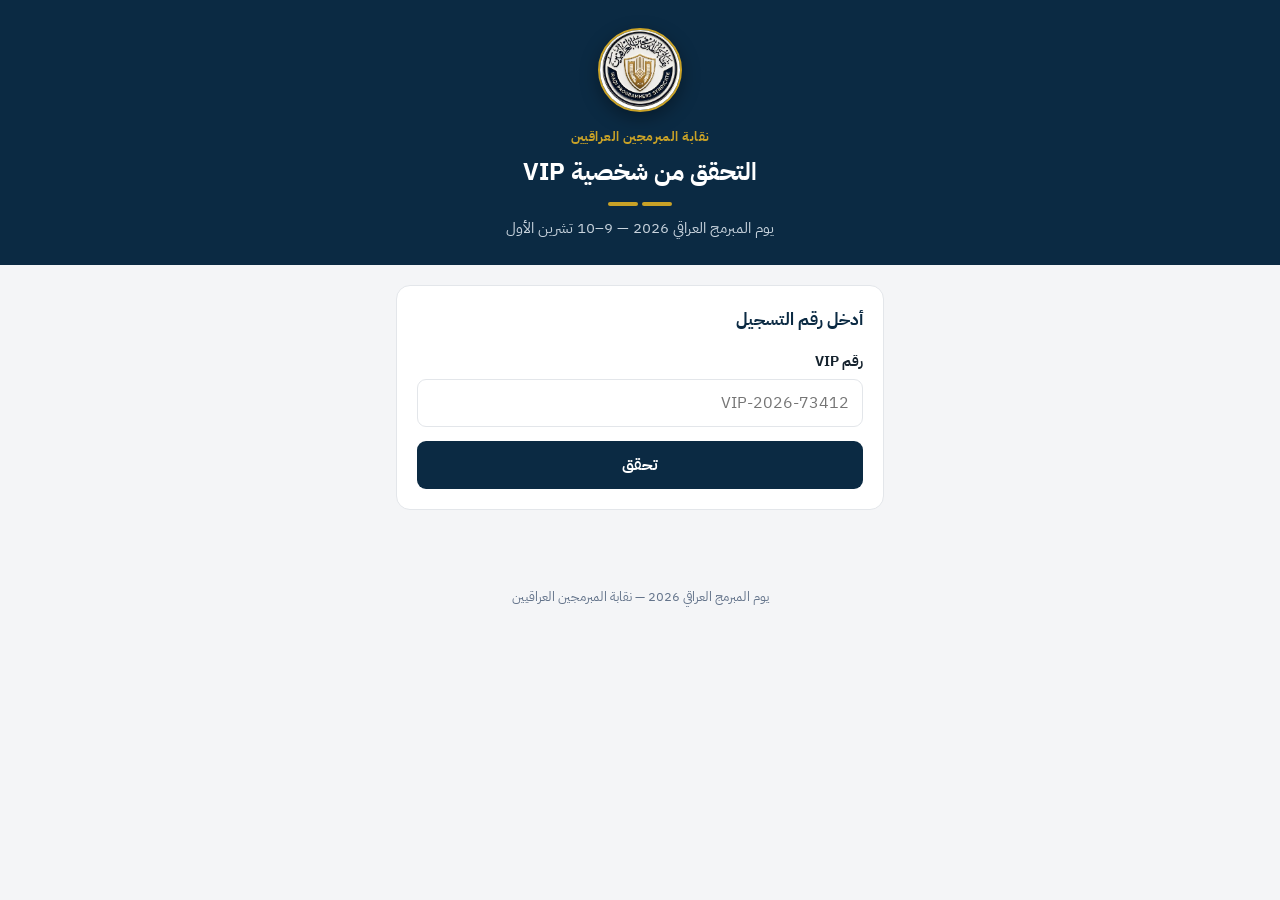
<file: verify.html>
<!DOCTYPE html>
<html lang="ar" dir="rtl">
<head>
<meta charset="UTF-8">
<meta name="viewport" content="width=device-width, initial-scale=1.0">
<meta name="robots" content="noindex, nofollow">
<title>التحقق من شخصية VIP – يوم المبرمج العراقي 2026</title>
<link rel="preconnect" href="https://fonts.googleapis.com">
<link rel="preconnect" href="https://fonts.gstatic.com" crossorigin>
<link href="https://fonts.googleapis.com/css2?family=IBM+Plex+Sans+Arabic:wght@400;500;600;700&family=IBM+Plex+Mono:wght@400;600;700&display=swap" rel="stylesheet">
<link rel="stylesheet" href="assets/shared.css">
</head>
<body>

<header class="site">
  <img class="logo" src="assets/union-logo.webp" alt="شعار نقابة المبرمجين العراقيين">
  <div class="eyebrow">نقابة المبرمجين العراقيين</div>
  <h1>التحقق من شخصية VIP</h1>
  <div class="rule"><span></span><span></span></div>
  <p>يوم المبرمج العراقي 2026 — 9–10 تشرين الأول</p>
</header>

<main>
  <div class="card">
    <h2>أدخل رقم التسجيل</h2>
    <div class="field">
      <label for="codeInput">رقم VIP</label>
      <input type="text" id="codeInput" placeholder="VIP-2026-73412">
    </div>
    <button type="button" id="checkBtn" class="btn btn-primary">تحقق</button>
  </div>

  <div id="result" class="result-box card"></div>
</main>

<footer class="site">يوم المبرمج العراقي 2026 — نقابة المبرمجين العراقيين</footer>

<script src="assets/config.js?v=3"></script>
<script>
(function () {
  var codeInput = document.getElementById('codeInput');
  var result = document.getElementById('result');
  var btn = document.getElementById('checkBtn');

  function render(type, icon, title, name, details) {
    result.className = 'result-box card show ' + type;
    var detailsHtml = (details && details.length)
      ? '<div class="details">' + details.map(function (d) { return '<div>' + d + '</div>'; }).join('') + '</div>'
      : '';
    result.innerHTML =
      '<span class="icon">' + icon + '</span>' +
      (name ? '<div class="name">' + name + '</div>' : '') +
      '<div class="title">' + title + '</div>' +
      detailsHtml;
  }

  function doCheck() {
    var code = codeInput.value.trim();
    if (!code) return;
    btn.disabled = true;
    btn.textContent = 'جارٍ التحقق...';

    var url = APPS_SCRIPT_URL + '?action=verify&code=' + encodeURIComponent(code);
    fetch(url).then(function (r) { return r.json(); }).then(function (res) {
      btn.disabled = false;
      btn.textContent = 'تحقق';
      if (res.found) {
        var details = [];
        details.push('مكان العمل: ' + res.workplace);
        if (res.position) details.push('المنصب: ' + res.position);
        render('v-pass', '✓', 'شخصية VIP', res.full_name, details);
      } else {
        render('v-fail', '✕', 'رقم غير صحيح أو غير مسجل');
      }
    }).catch(function () {
      btn.disabled = false;
      btn.textContent = 'تحقق';
      render('v-fail', '⚠', 'تعذر الاتصال بالخادم، حاول مرة أخرى');
    });
  }

  btn.addEventListener('click', doCheck);
  codeInput.addEventListener('keydown', function (e) { if (e.key === 'Enter') doCheck(); });

  var params = new URLSearchParams(location.search);
  var prefill = params.get('id') || params.get('code');
  if (prefill) { codeInput.value = prefill; doCheck(); }
})();
</script>
</body>
</html>
</file>
<file: assets/shared.css>
/* يوم المبرمج العراقي 2026 — نظام تصميم مشترك: رسمي، VIP، عصري، بسيط، RTL، Mobile First */
:root{
  --navy:#0B2A43;
  --navy-2:#123A5C;
  --gold:#C9A227;
  --gold-soft:#F7EFD6;
  --paper:#F4F5F7;
  --card:#FFFFFF;
  --ink:#16232E;
  --muted:#64748B;
  --line:#E3E6EA;
  --pass:#1B7A4A;
  --pass-soft:#E5F3EC;
  --fail:#B3261E;
  --fail-soft:#FBEAE9;
  --warn:#9A6B00;
  --warn-soft:#FBF1D9;
  --radius:14px;
  --radius-sm:9px;
}

*{box-sizing:border-box;margin:0;padding:0}

html{-webkit-text-size-adjust:100%}

body{
  font-family:'IBM Plex Sans Arabic',Tahoma,Arial,sans-serif;
  background:var(--paper);
  color:var(--ink);
  line-height:1.7;
  font-variant-numeric:tabular-nums;
  min-height:100vh;
}

.num{font-family:'IBM Plex Mono',ui-monospace,monospace;font-variant-numeric:tabular-nums}

a{color:inherit}

header.site{
  background:var(--navy);
  color:#fff;
  padding:28px 18px 24px;
  text-align:center;
}
header.site .logo{
  width:84px;height:84px;
  display:block;margin:0 auto 14px;
  border-radius:50%;
  border:2px solid var(--gold);
  box-shadow:0 6px 18px rgba(0,0,0,.35);
  background:#fff;
}
header.site .eyebrow{
  font-size:.82rem;
  letter-spacing:.5px;
  color:var(--gold);
  font-weight:700;
  margin-bottom:6px;
}
header.site h1{
  font-size:1.5rem;
  font-weight:800;
  line-height:1.5;
}
header.site .rule{
  display:flex;gap:4px;justify-content:center;width:64px;margin:12px auto 10px;
}
header.site .rule span{height:4px;border-radius:3px;flex:1;background:var(--gold)}
header.site p{font-size:.92rem;color:#C9D4DE;margin-top:2px}

main{max-width:520px;margin:0 auto;padding:20px 16px 40px}

.card{
  background:var(--card);
  border:1px solid var(--line);
  border-radius:var(--radius);
  padding:20px;
  margin-bottom:16px;
}

.card h2{
  font-size:1.05rem;
  font-weight:800;
  margin-bottom:14px;
  color:var(--navy);
}

.notice{
  background:var(--warn-soft);
  border:1px solid #EBD8A0;
  border-radius:var(--radius-sm);
  padding:14px 16px;
  font-size:.92rem;
  color:var(--warn);
  margin-bottom:16px;
}
.notice b{display:block;margin-bottom:4px;color:#7A5400}
.notice.notice-restrict{background:var(--fail-soft);border-color:#E7B9B5;color:var(--fail)}
.notice.notice-restrict b{color:#7A241B}

label{
  font-size:.9rem;
  font-weight:700;
  display:block;
  margin-bottom:6px;
  color:var(--ink);
}
label .opt{font-weight:500;color:var(--muted);font-size:.82rem}

input[type=text],
input[type=password],
input[type=tel],
input[type=email],
select,
textarea{
  width:100%;
  padding:11px 13px;
  border:1px solid var(--line);
  border-radius:var(--radius-sm);
  font-family:inherit;
  font-size:1rem;
  background:#fff;
  color:var(--ink);
}
input:focus,select:focus,textarea:focus{
  outline:2px solid var(--navy-2);
  outline-offset:1px;
}

.field{margin-bottom:14px;position:relative}

.checkbox-field{background:var(--paper);border:1px solid var(--line);border-radius:var(--radius-sm);padding:12px 14px}
.checkbox-label{display:flex;align-items:flex-start;gap:10px;font-size:.92rem;font-weight:600;color:var(--ink);cursor:pointer;margin:0}
.checkbox-label input[type=checkbox]{width:19px;height:19px;flex-shrink:0;accent-color:var(--navy);cursor:pointer;margin-top:1px}

.btn{
  font-family:inherit;
  font-size:1rem;
  font-weight:700;
  border:none;
  border-radius:var(--radius-sm);
  padding:12px 18px;
  cursor:pointer;
  transition:transform .12s ease, background .15s ease;
}
.btn:active{transform:scale(.97)}
.btn-primary{background:var(--navy);color:#fff;width:100%}
.btn-primary:hover{background:var(--navy-2)}
.btn-primary:disabled{background:#9AA7B2;cursor:not-allowed}
.btn-gold{background:var(--gold);color:var(--navy);width:100%}
.btn-outline{background:#fff;color:var(--navy);border:1.5px solid var(--navy);width:100%}
.btn-outline:hover{background:#EEF3F7}
.btn-danger-outline{background:#fff;color:var(--fail);border:1.5px solid var(--fail)}
.btn-sm{padding:7px 12px;font-size:.85rem;width:auto}

.stack{display:flex;flex-direction:column;gap:10px}
.row-2{display:flex;gap:10px}
.row-2 > *{flex:1}

/* Autocomplete */
.suggestions{
  position:absolute;
  top:calc(100% + 4px);
  right:0;left:0;
  background:#fff;
  border:1px solid var(--line);
  border-radius:var(--radius-sm);
  box-shadow:0 8px 24px rgba(11,42,67,.12);
  max-height:260px;
  overflow-y:auto;
  z-index:20;
}
.suggestions .item{
  padding:10px 14px;
  cursor:pointer;
  border-bottom:1px solid var(--line);
  font-size:.95rem;
}
.suggestions .item:last-child{border-bottom:none}
.suggestions .item:hover,.suggestions .item.active{background:var(--gold-soft)}
.suggestions .item .pos{display:block;font-size:.8rem;color:var(--muted);margin-top:2px}
.suggestions .empty{padding:12px 14px;color:var(--muted);font-size:.88rem}

/* Selected entrant chip */
.entrant-chip{
  display:flex;justify-content:space-between;align-items:center;gap:10px;
  background:var(--gold-soft);
  border:1px solid #EAD98F;
  border-radius:var(--radius-sm);
  padding:12px 14px;
}
.entrant-chip .who .name{font-weight:800;color:var(--navy)}
.entrant-chip .who .pos{font-size:.85rem;color:var(--muted)}
.entrant-chip button{background:none;border:none;color:var(--navy-2);font-weight:700;font-size:.85rem;cursor:pointer;text-decoration:underline}

/* Status badges */
.badge{display:inline-block;padding:4px 10px;border-radius:999px;font-size:.78rem;font-weight:700}
.badge.invited{background:#EEF1F4;color:var(--muted)}
.badge.confirmed{background:var(--warn-soft);color:var(--warn)}
.badge.attended{background:var(--pass-soft);color:var(--pass)}
.badge.absent{background:var(--fail-soft);color:var(--fail)}

/* Result box (verify page) */
.result-box{display:none;text-align:center;padding:22px 16px}
.result-box.show{display:block}
.result-box .icon{font-size:2.4rem;display:block;margin-bottom:8px}
.result-box.v-pass{background:var(--pass-soft);border-radius:var(--radius)}
.result-box.v-pass .icon{color:var(--pass)}
.result-box.v-fail{background:var(--fail-soft);border-radius:var(--radius)}
.result-box.v-fail .icon{color:var(--fail)}
.result-box .name{font-size:1.15rem;font-weight:800;color:var(--navy);margin-bottom:6px}
.result-box .title{font-weight:700}
.result-box .details{margin-top:10px;font-size:.9rem;color:var(--muted)}
.result-box .details div{margin-bottom:2px}

/* Success screen */
.success-box{text-align:center;padding:10px 4px 4px}
.success-box .check{font-size:2.6rem;color:var(--pass);margin-bottom:6px}
.success-box .code{
  font-weight:800;font-size:1.1rem;color:var(--navy);
  background:var(--gold-soft);display:inline-block;padding:6px 14px;border-radius:999px;margin:8px 0 14px;
}
.qr-wrap{margin:14px auto;width:230px;border:1px solid var(--line);border-radius:var(--radius-sm);padding:6px;background:#fff}
.qr-wrap img{width:100%;height:auto;display:block;border-radius:6px}

/* Custom listbox (replaces native <select> so open menus never break the theme) */
.listbox{position:relative;display:inline-block}
.listbox-btn{
  font-family:inherit;font-size:.85rem;font-weight:600;color:var(--ink);
  background:#fff;border:1px solid var(--line);border-radius:8px;
  padding:7px 30px 7px 10px;cursor:pointer;text-align:right;min-width:100px;
  position:relative;
}
.listbox-btn::after{
  content:"";position:absolute;left:10px;top:50%;transform:translateY(-50%);
  width:7px;height:7px;border-left:1.5px solid var(--muted);border-bottom:1.5px solid var(--muted);
  transform:translateY(-65%) rotate(-45deg);
}
.listbox-btn:hover{border-color:var(--navy-2)}
.listbox-menu{
  position:absolute;top:calc(100% + 4px);right:0;min-width:100%;
  background:#fff;border:1px solid var(--line);border-radius:8px;
  box-shadow:0 8px 24px rgba(11,42,67,.16);z-index:30;overflow:hidden;
}
.listbox-option{padding:8px 12px;font-size:.85rem;white-space:nowrap;cursor:pointer;color:var(--ink)}
.listbox-option:hover{background:var(--gold-soft)}
.listbox-option.selected{font-weight:800;color:var(--navy)}

/* Summary cards (index.html, mobile-friendly alternative to a wide table) */
.vip-summary-card{
  border:1px solid var(--line);
  border-radius:var(--radius-sm);
  padding:12px 14px;
}
.vip-summary-name{font-weight:800;color:var(--navy)}
.vip-summary-meta{font-size:.85rem;color:var(--muted);margin:2px 0 4px}
.vip-summary-priority{display:flex;align-items:center;gap:8px;margin-top:8px}
.vip-summary-priority label{margin:0;white-space:nowrap;font-size:.85rem}
.vip-summary-priority .listbox{flex:1}
.vip-summary-priority .listbox-btn{width:100%}

/* Table (admin) */
.table-wrap{overflow-x:auto;border:1px solid var(--line);border-radius:var(--radius-sm)}
table{width:100%;border-collapse:collapse;font-size:.88rem;min-width:640px}
th,td{padding:10px 12px;text-align:right;border-bottom:1px solid var(--line);white-space:nowrap}
th{background:#F0F2F5;color:var(--navy);font-weight:800;position:sticky;top:0}
tr:last-child td{border-bottom:none}

.stats-grid{display:grid;grid-template-columns:repeat(2,1fr);gap:10px;margin-bottom:16px}
@media(min-width:480px){.stats-grid{grid-template-columns:repeat(4,1fr)}}
.stat-tile{background:var(--card);border:1px solid var(--line);border-radius:var(--radius-sm);padding:14px;text-align:center}
.stat-tile .n{font-size:1.5rem;font-weight:800;color:var(--navy)}
.stat-tile .l{font-size:.78rem;color:var(--muted);margin-top:2px}

.muted{color:var(--muted);font-size:.88rem}
.center{text-align:center}
.hidden{display:none !important}

.modal-backdrop{
  position:fixed;inset:0;background:rgba(11,42,67,.45);
  display:flex;align-items:flex-end;justify-content:center;z-index:50;
}
@media(min-width:600px){.modal-backdrop{align-items:center}}
.modal{
  background:#fff;border-radius:16px 16px 0 0;padding:20px;width:100%;max-width:480px;max-height:88vh;overflow-y:auto;
}
@media(min-width:600px){.modal{border-radius:16px}}
.modal h3{color:var(--navy);margin-bottom:12px;font-size:1.05rem}

footer.site{text-align:center;padding:20px 16px 32px;color:var(--muted);font-size:.8rem}

@media (prefers-reduced-motion: reduce){
  .btn{transition:none}
  .btn:active{transform:none}
}
</file>
